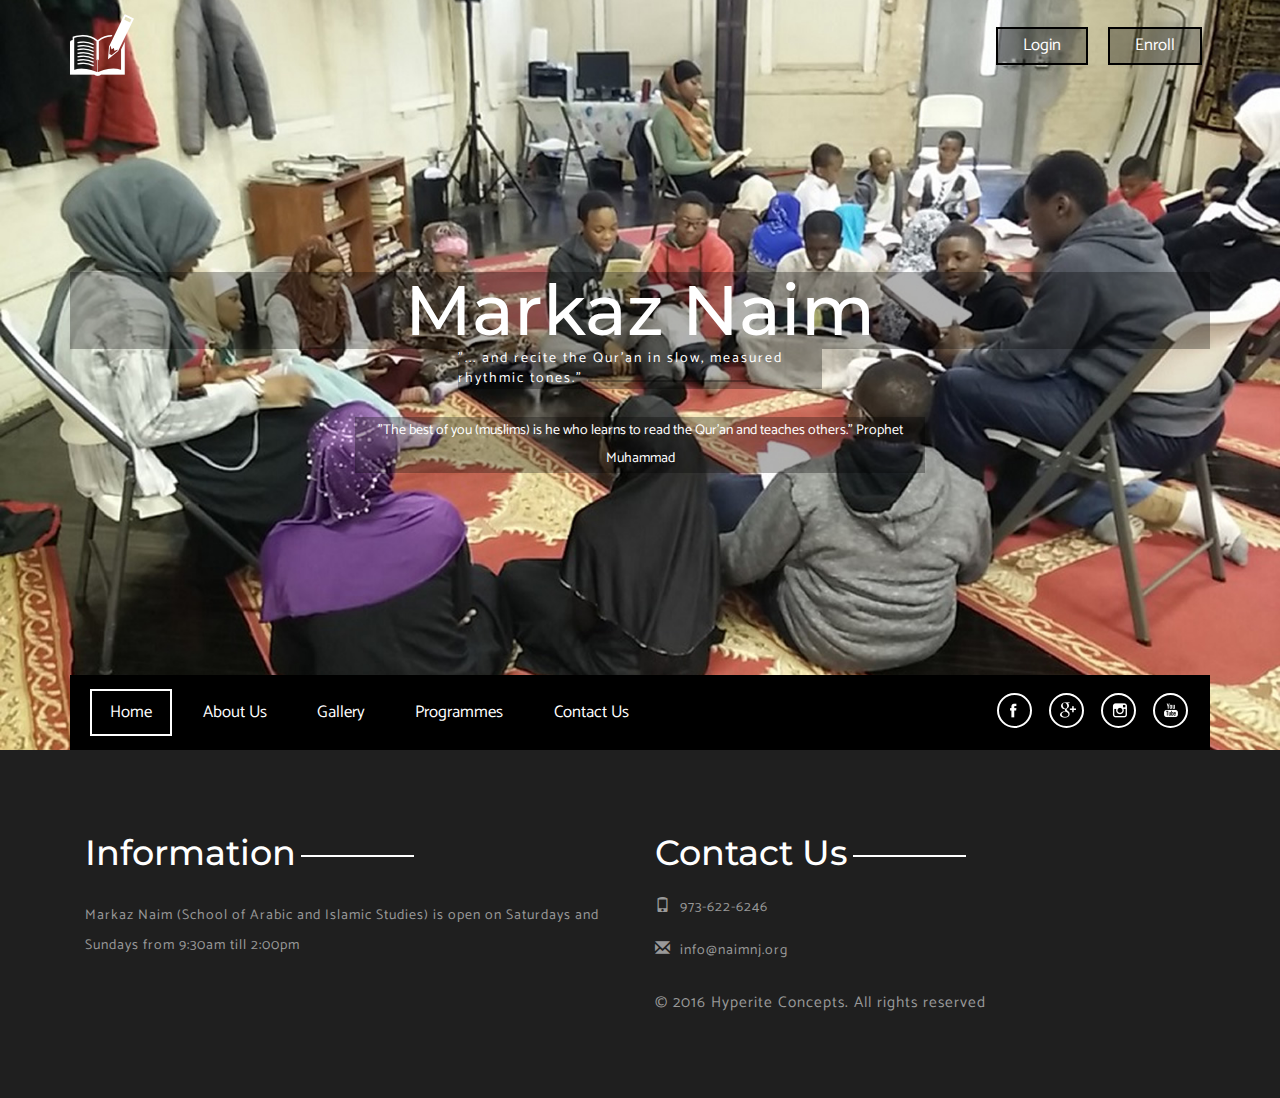
<file: index.html>
<!DOCTYPE html>
<html>
<head>
<title>Markaz Naim : Home</title>
<link href="css/bootstrap.css" rel="stylesheet" type="text/css" media="all" />
<!-- jQuery (necessary for Bootstrap's JavaScript plugins) -->
<script src="js/jquery.min.js"></script>
<!-- Custom Theme files -->
<!--theme-style-->
<link href="css/style.css" rel="stylesheet" type="text/css" media="all" />	
<!--//theme-style-->
<meta name="viewport" content="width=device-width, initial-scale=1">
<meta http-equiv="Content-Type" content="text/html; charset=utf-8" />
<script type="application/x-javascript"> addEventListener("load", function() { setTimeout(hideURLbar, 0); }, false); function hideURLbar(){ window.scrollTo(0,1); } </script>
<!---->
<script src="js/bootstrap.min.js"></script>
<link href='//fonts.googleapis.com/css?family=Catamaran:400,100,300,500,700,600,800,900' rel='stylesheet' type='text/css'>
<link href='//fonts.googleapis.com/css?family=Montserrat:400,700' rel='stylesheet' type='text/css'>
</head>
<body>
 <div class="header">
	<div class="container">
		<div class="head-top">
			<div class="logo">
				<a href="index.html"><img src="images/bo.png" alt="" title="Academic"></a>
			</div>
			<div class="login">
				<ul class="nav-login">
					<li><a href="#" data-toggle="modal" data-target="#myModal1">Login</a></li>
					<li><a href="#" data-toggle="modal" data-target="#myModal2">Enroll</a></li>
				</ul>
			</div>
			<div class="clearfix"></div>
		</div>
	</div>
		<!-- login -->
			<div class="modal fade" id="myModal1" tabindex="-1" role="dialog" aria-labelledby="myModalLabel">
				<div class="modal-dialog" role="document">
					<div class="modal-content modal-info">
						<div class="modal-header">
							<button type="button" class="close" data-dismiss="modal" aria-label="Close"><span aria-hidden="true">&times;</span></button>						
						</div>
						<div class="modal-body modal-spa">
							<div class="login-grids">
							
									<div class="login-right">
										<form action="#" method="post">
											<h3>Signin with your account </h3>
											<input type="text" value="Enter your mobile number or Email" name=" Email" onfocus="this.value = '';" onblur="if (this.value == '') {this.value = 'Enter your mobile number or Email';}" required="">	
											<input type="password" value="Password" name="Password" onfocus="this.value = '';" onblur="if (this.value == '') {this.value = 'Password';}" required="">	
											<h4><a href="#">Forgot password</a> / <a href="#">Create new password</a></h4>
											<div class="single-bottom">
												<input type="checkbox"  id="brand" value="">
												<label for="brand"><span></span>Remember Me.</label>
											</div>
											<input type="submit" value="SIGNIN" >
										</form>
									</div>
									
								<p>By logging in you agree to our <span>Terms and Conditions</span> and <span>Privacy Policy</span></p>
							</div>
						</div>
					</div>
				</div>
			</div>
			<!-- //login -->
			<!-- signup -->
			<div class="modal fade" id="myModal2" tabindex="-1" role="dialog" aria-labelledby="myModalLabel">
				<div class="modal-dialog" role="document">
					<div class="modal-content modal-info">
						<div class="modal-header">
							<button type="button" class="close" data-dismiss="modal" aria-label="Close"><span aria-hidden="true">&times;</span></button>						
						</div>
						<div class="modal-body modal-spa">
							<div class="login-grids">
							
									<div class="login-right">
										<form action="#" method="post">
											<h3>Create your account </h3>
											<input type="text" value="Name" name="Name" onfocus="this.value = '';" onblur="if (this.value == '') {this.value = 'Name';}" required="">
											<input type="text" value="Mobile number" name="Mobile number" onfocus="this.value = '';" onblur="if (this.value == '') {this.value = 'Mobile number';}" required="">
											<input type="text" value="Email id" name="Email id" onfocus="this.value = '';" onblur="if (this.value == '') {this.value = 'Email id';}" required="">	
											<input type="password" value="Password" name="Password" onfocus="this.value = '';" onblur="if (this.value == '') {this.value = 'Password';}" required="">	
											
											<input type="submit" value="CREATE ACCOUNT" >
										</form>
									</div>
								
								<p>By logging in you agree to our <span>Terms and Conditions</span> and <span>Privacy Policy</span></p>
							</div>
						</div>
					</div>
				</div>
			</div>
			<!-- //signup -->
		<div class="banner">
			<div class="container">
				<div class="banner-text">
					<h2>Markaz Naim</h2>
					<p>"... and recite the Qur'an in slow, measured rhythmic tones." </p>
				</div>
				<p class="banner-text1">"The best of you (muslims) is he who learns to read the Qur'an and teaches others." Prophet Muhammad</p>
			</div>
		</div>
		<div class="nav-top">
			<div class="container">
				<div class="nav1">
					<div class="navbar1">
					<!-- Brand and toggle get grouped for better mobile display -->
						<div class="navbar-header">
							<button type="button" class="navbar-toggle collapsed" data-toggle="collapse" data-target="#bs-example-navbar-collapse-1" >
								<span class="sr-only">Toggle navigation</span>
								<span class="icon-bar"></span>
								<span class="icon-bar"></span>
								<span class="icon-bar"></span>
							</button>
		 
						</div>
						<!-- Collect the nav links, forms, and other content for toggling -->
						<div class="collapse navbar-collapse" id="bs-example-navbar-collapse-1">
							<ul class="nav navbar-nav cl-effect-8">
								<li ><a class="active" href="index.html">Home </a></li>
								<li><a href="about.html">About Us</a></li>
								<li><a href="gallery.html">Gallery</a></li>
								<li><a href="programmes.html">Programmes</a></li>
								<li><a href="contact.html">Contact Us</a></li>	
							</ul>
						</div><!-- /.navbar-collapse -->
					</div>
					<!-- start search-->
					<ul class="social-ic">
						<li><a href="#"><i></i></a></li>
						<li><a href="#"><i class="ic"></i></a></li>
						<li><a href="#"><i class="ic1"></i></a></li>
						<li><a href="#"><i class="ic2"></i></a></li>
					</ul>
					<div class="clearfix"></div>
				</div> 
			</div> 
		</div> 
</div> 
<!--footer-->
<div class="footer">
	<div class="container">
		<div class="col-md-6 footer-left">
			<h3>Information</h3>
			<p class="para">Markaz Naim (School of Arabic and Islamic Studies) is open on Saturdays and Sundays from 9:30am till 2:00pm</p>
		</div>
		<div class="col-md-6 footer-right">
			<h3>Contact Us</h3>
			<ul class="con-icons">
				<li><span class="glyphicon glyphicon-phone" aria-hidden="true"></span>973-622-6246</li>
				<li><a href="mailto:info@example.com"><span class="glyphicon glyphicon-envelope" aria-hidden="true"></span>info@naimnj.org</a></li>
			</ul>
			<p class="copy-right">&copy 2016 Hyperite Concepts. All rights reserved</a></p>
		</div>
		<div class="clearfix"></div>
	</div>
</div>
<!--//footer-->
</body>
</html>
</file>
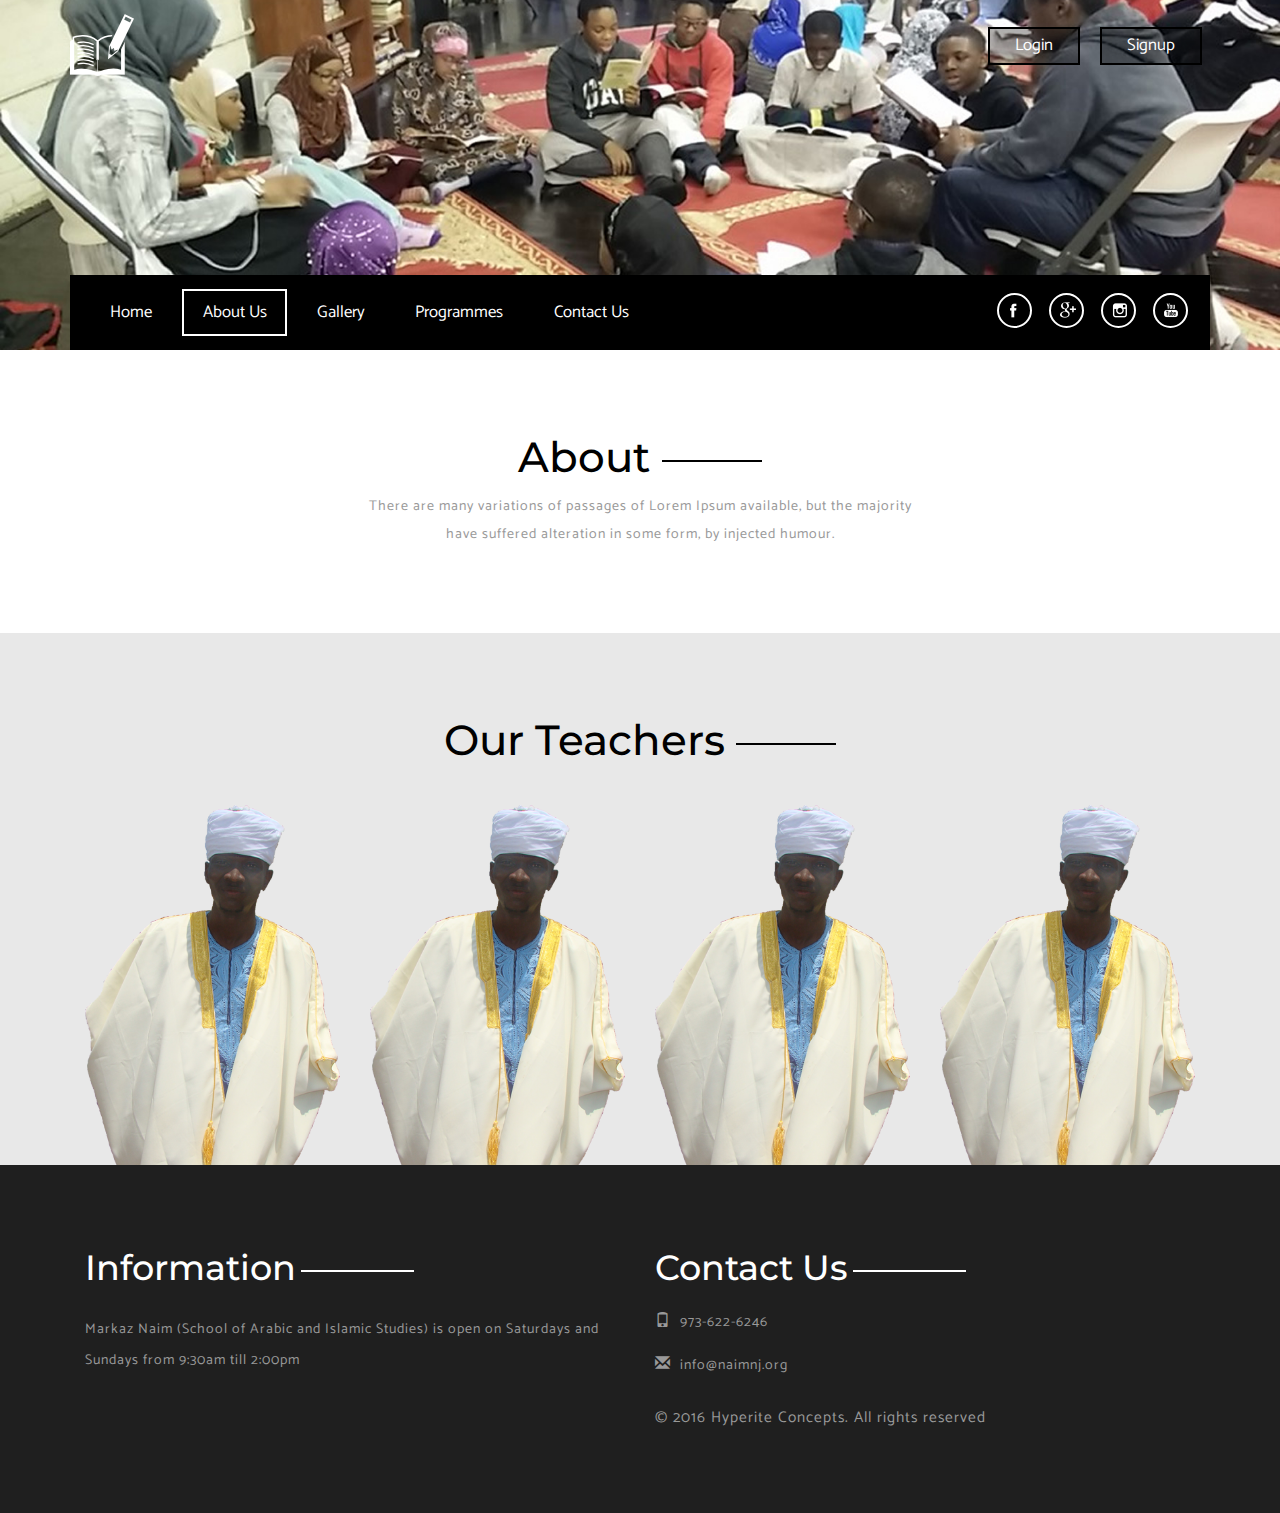
<file: about.html>
<!--A Design by W3layouts 
Author: W3layout
Author URL: http://w3layouts.com
License: Creative Commons Attribution 3.0 Unported
License URL: http://creativecommons.org/licenses/by/3.0/
-->
<!DOCTYPE html>
<html>
<head>
<title>Markaz Naim : About Us</title>
<link href="css/bootstrap.css" rel="stylesheet" type="text/css" media="all" />
<!-- jQuery (necessary for Bootstrap's JavaScript plugins) -->
<script src="js/jquery.min.js"></script>
<!-- Custom Theme files -->
<!--theme-style-->
<link href="css/style.css" rel="stylesheet" type="text/css" media="all" />	
<!--//theme-style-->
<meta name="viewport" content="width=device-width, initial-scale=1">
<meta http-equiv="Content-Type" content="text/html; charset=utf-8" />
<meta name="keywords" content="Academic Responsive web template, Bootstrap Web Templates, Flat Web Templates, Android Compatible web template, 
Smartphone Compatible web template, free webdesigns for Nokia, Samsung, LG, SonyEricsson, Motorola web design" />
<script type="application/x-javascript"> addEventListener("load", function() { setTimeout(hideURLbar, 0); }, false); function hideURLbar(){ window.scrollTo(0,1); } </script>
<!---->
<script src="js/bootstrap.min.js"></script>
<link href='//fonts.googleapis.com/css?family=Catamaran:400,100,300,500,700,600,800,900' rel='stylesheet' type='text/css'>
<link href='//fonts.googleapis.com/css?family=Montserrat:400,700' rel='stylesheet' type='text/css'>
</head>
<body>
 <div class="header head1">
	<div class="container">
		<div class="head-top">
			<div class="logo">
				<a href="index.html"><img src="images/bo.png" alt="" title="Academic"></a>
			</div>
			<div class="login">
				<ul class="nav-login">
					<li><a href="#" data-toggle="modal" data-target="#myModal1">Login</a></li>
					<li><a href="#" data-toggle="modal" data-target="#myModal2">Signup</a></li>
				</ul>
			</div>
			<div class="clearfix"></div>
		</div>
	</div>
		<!-- login -->
			<div class="modal fade" id="myModal1" tabindex="-1" role="dialog" aria-labelledby="myModalLabel">
				<div class="modal-dialog" role="document">
					<div class="modal-content modal-info">
						<div class="modal-header">
							<button type="button" class="close" data-dismiss="modal" aria-label="Close"><span aria-hidden="true">&times;</span></button>						
						</div>
						<div class="modal-body modal-spa">
							<div class="login-grids">
							
									<div class="login-right">
										<form action="#" method="post">
											<h3>Signin with your account </h3>
											<input type="text" value="Enter your mobile number or Email" name=" Email" onfocus="this.value = '';" onblur="if (this.value == '') {this.value = 'Enter your mobile number or Email';}" required="">	
											<input type="password" value="Password" name="Password" onfocus="this.value = '';" onblur="if (this.value == '') {this.value = 'Password';}" required="">	
											<h4><a href="#">Forgot password</a> / <a href="#">Create new password</a></h4>
											<div class="single-bottom">
												<input type="checkbox"  id="brand" value="">
												<label for="brand"><span></span>Remember Me.</label>
											</div>
											<input type="submit" value="SIGNIN" >
										</form>
									</div>
									
								<p>By logging in you agree to our <span>Terms and Conditions</span> and <span>Privacy Policy</span></p>
							</div>
						</div>
					</div>
				</div>
			</div>
			<!-- //login -->
			<!-- signup -->
			<div class="modal fade" id="myModal2" tabindex="-1" role="dialog" aria-labelledby="myModalLabel">
				<div class="modal-dialog" role="document">
					<div class="modal-content modal-info">
						<div class="modal-header">
							<button type="button" class="close" data-dismiss="modal" aria-label="Close"><span aria-hidden="true">&times;</span></button>						
						</div>
						<div class="modal-body modal-spa">
							<div class="login-grids">
							
									<div class="login-right">
										<form action="#" method="post">
											<h3>Create your account </h3>
											<input type="text" value="Name" name="Name" onfocus="this.value = '';" onblur="if (this.value == '') {this.value = 'Name';}" required="">
											<input type="text" value="Mobile number" name="Mobile number" onfocus="this.value = '';" onblur="if (this.value == '') {this.value = 'Mobile number';}" required="">
											<input type="text" value="Email id" name="Email id" onfocus="this.value = '';" onblur="if (this.value == '') {this.value = 'Email id';}" required="">	
											<input type="password" value="Password" name="Password" onfocus="this.value = '';" onblur="if (this.value == '') {this.value = 'Password';}" required="">	
											
											<input type="submit" value="CREATE ACCOUNT" >
										</form>
									</div>
								
								<p>By logging in you agree to our <span>Terms and Conditions</span> and <span>Privacy Policy</span></p>
							</div>
						</div>
					</div>
				</div>
			</div>
			<!-- //signup -->
	
			<div class="nav-top">
			<div class="container">
				<div class="nav1">
					<div class="navbar1">
					<!-- Brand and toggle get grouped for better mobile display -->
						<div class="navbar-header">
							<button type="button" class="navbar-toggle collapsed" data-toggle="collapse" data-target="#bs-example-navbar-collapse-1" >
								<span class="sr-only">Toggle navigation</span>
								<span class="icon-bar"></span>
								<span class="icon-bar"></span>
								<span class="icon-bar"></span>
							</button>
		 
						</div>
						<!-- Collect the nav links, forms, and other content for toggling -->
						<div class="collapse navbar-collapse" id="bs-example-navbar-collapse-1">
							<ul class="nav navbar-nav cl-effect-8">
								<li ><a  href="index.html">Home </a></li>
								<li><a class="active" href="about.html">About Us</a></li>
								<li><a href="gallery.html">Gallery</a></li>
								<li><a href="programmes.html">Programmes</a></li>
								<li><a href="contact.html">Contact Us</a></li>	
							</ul>
						</div><!-- /.navbar-collapse -->
					</div>
					<!-- start search-->
					<ul class="social-ic">
						<li><a href="#"><i></i></a></li>
						<li><a href="#"><i class="ic"></i></a></li>
						<li><a href="#"><i class="ic1"></i></a></li>
						<li><a href="#"><i class="ic2"></i></a></li>
					</ul>
					<div class="clearfix"></div>
				</div> 
			</div> 
		</div> 
</div> 
<!-- about -->
<div class="about">
				<div class="container">
				<div class="about-head">
					<h2>About</h2>
					<p> There are many variations of passages of Lorem Ipsum available, but the majority have suffered alteration in some form, by injected humour.</p>
				</div>
				<div class="clearfix"></div>
				</div>
</div>
<!---->
<div class="team">
	<div class="container">
		<h3 >Our Teachers</h3>
		<div class="col-md-3 bottom-grid ">
			<div class="btm-right">
				<img src="images/tt.png" alt=" ">
					<div class="captn">
						<div class="captn1">
							<h4>Ustadh Abdulazeez</h4>
							
						</div>
						<div class="captn2">
							<a href="#" class="icon_1"></a>
							<a href="#" class="icon_2"></a>
							<a href="#" class="icon_3"></a>
							
						</div>
					</div>
			</div>
		</div>
		<div class="col-md-3 bottom-grid ">
			<div class="btm-right">
				<img src="images/tt.png" alt=" ">
					<div class="captn">
						<div class="captn1">
							<h4>Ustadh Abdulazeez</h4>
							
						</div>
						<div class="captn2">
							<a href="#" class="icon_1"></a>
							<a href="#" class="icon_2"></a>
							<a href="#" class="icon_3"></a>
								
						</div>
					</div>
			</div>
		</div>
		<div class="col-md-3 bottom-grid ">
			<div class="btm-right">
				<img src="images/tt.png" alt=" ">
					<div class="captn">
						<div class="captn1">
							<h4>Ustadh Abdulazeez</h4>
							
						</div>
						<div class="captn2">
							<a href="#" class="icon_1"></a>
							<a href="#" class="icon_2"></a>
							<a href="#" class="icon_3"></a>
								
						</div>
					</div>
			</div>
		</div>
		<div class="col-md-3 bottom-grid ">
			<div class="btm-right">
				<img src="images/tt.png" alt=" ">
					<div class="captn">
						<div class="captn1">
							<h4>Ustadh Abdulazeez</h4>
							
						</div>
						<div class="captn2">
							<a href="#" class="icon_1"></a>
							<a href="#" class="icon_2"></a>
							<a href="#" class="icon_3"></a>
								
						</div>
					</div>
			</div>
		</div>
		<div class="clearfix"></div>
	</div>
</div>	
<!--footer-->
<div class="footer">
	<div class="container">
		<div class="col-md-6 footer-left">
			<h3>Information</h3>
			<p class="para">Markaz Naim (School of Arabic and Islamic Studies) is open on Saturdays and Sundays from 9:30am till 2:00pm</p>
		</div>
		<div class="col-md-6 footer-right">
			<h3>Contact Us</h3>
			<ul class="con-icons">
				<li><span class="glyphicon glyphicon-phone" aria-hidden="true"></span>973-622-6246</li>
				<li><a href="mailto:info@example.com"><span class="glyphicon glyphicon-envelope" aria-hidden="true"></span>info@naimnj.org</a></li>
			</ul>
			<p class="copy-right">&copy 2016 Hyperite Concepts. All rights reserved</a></p>
		</div>
		<div class="clearfix"></div>
	</div>
</div>
<!--//footer-->
</body>
</html>
</file>
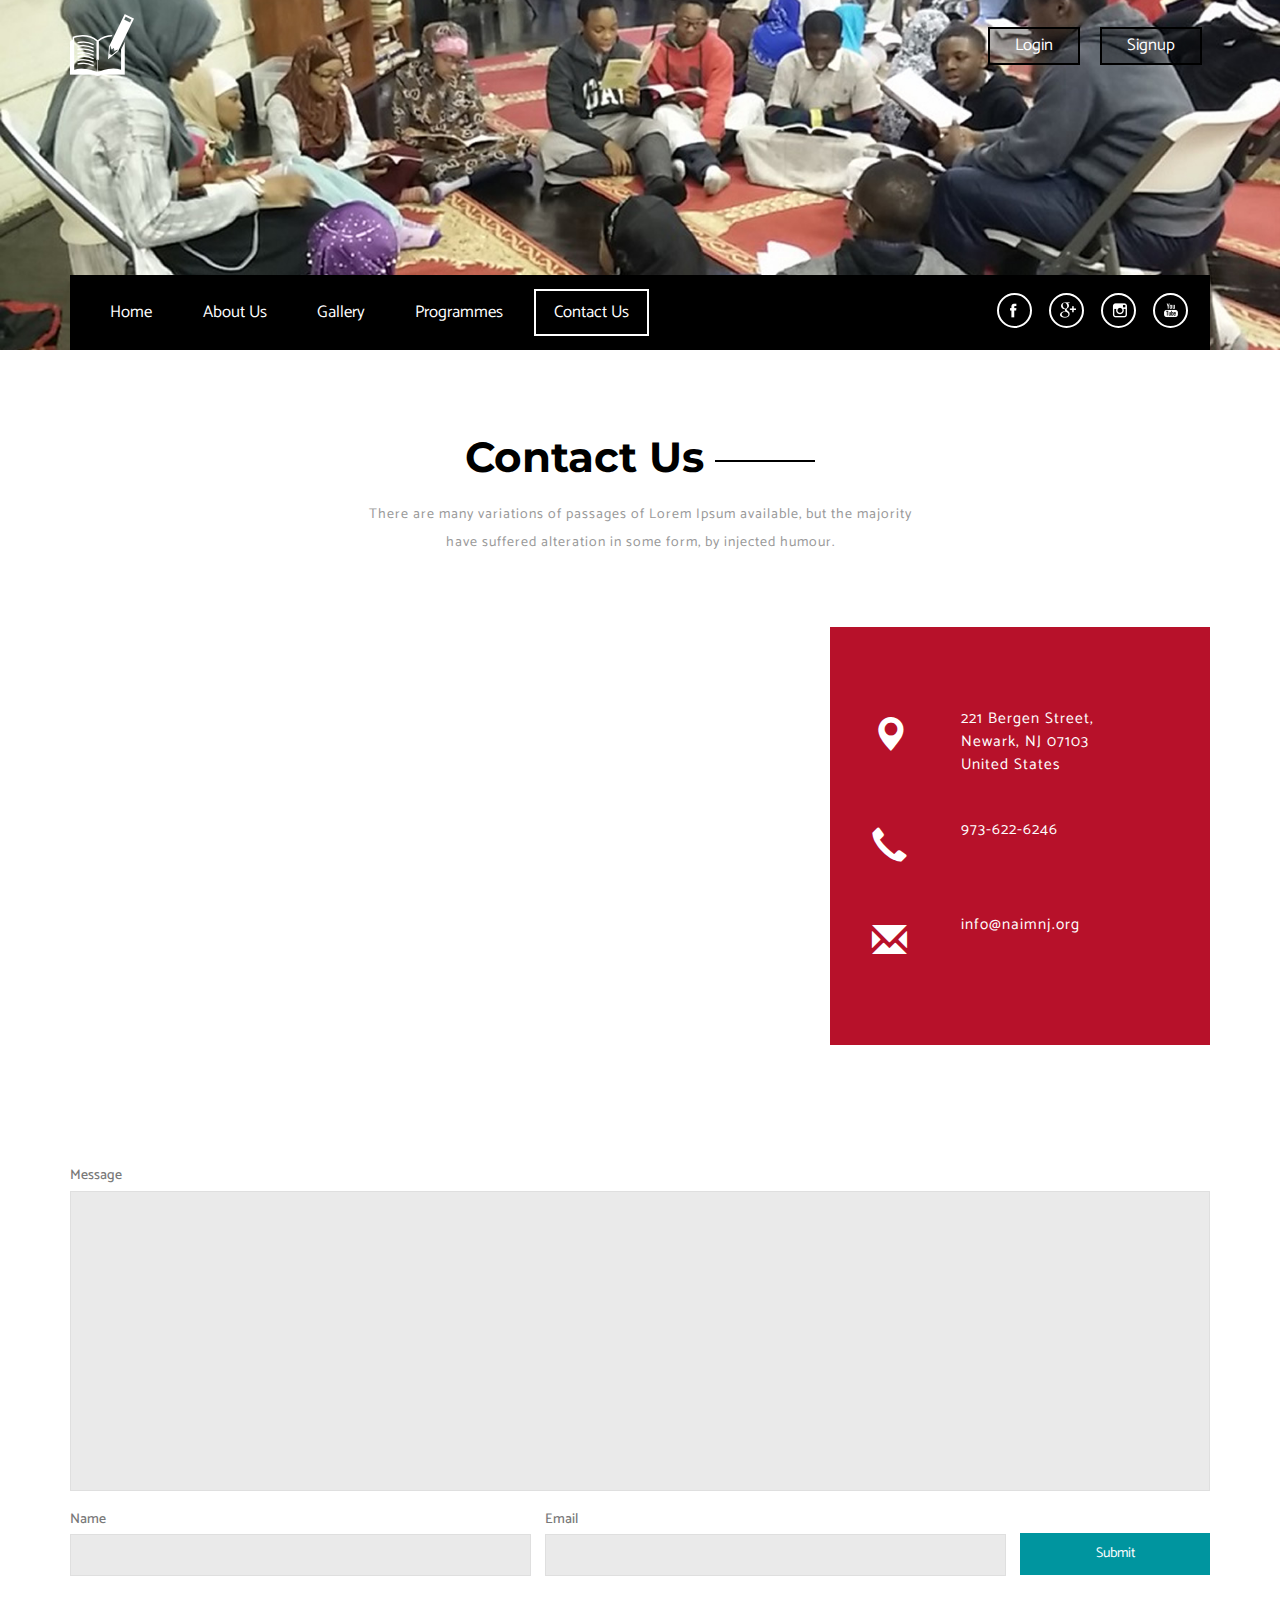
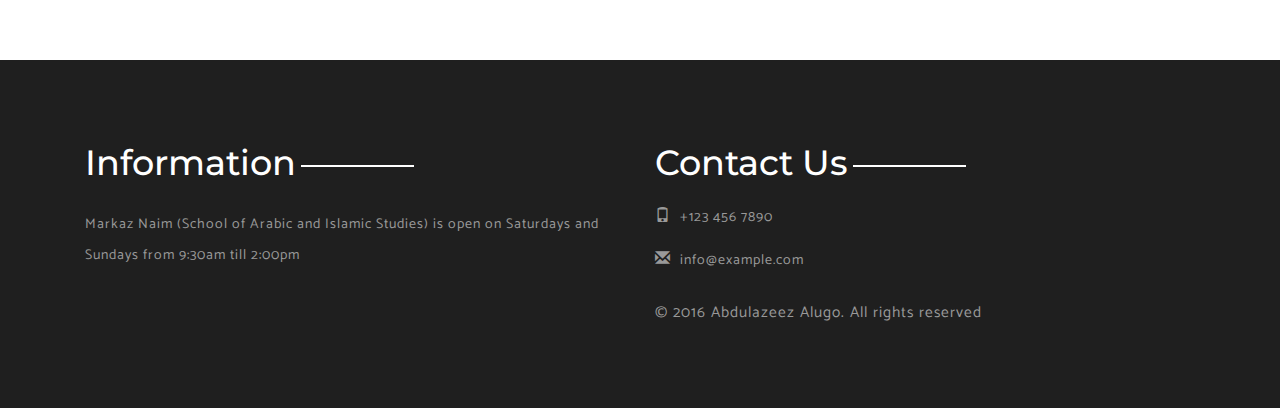
<file: contact.html>
<!DOCTYPE html>
<html>
<head>
<title>Markaz Naim | Contact Us</title>
<link href="css/bootstrap.css" rel="stylesheet" type="text/css" media="all" />
<!-- jQuery (necessary for Bootstrap's JavaScript plugins) -->
<script src="js/jquery.min.js"></script>
<!-- Custom Theme files -->
<!--theme-style-->
<link href="css/style.css" rel="stylesheet" type="text/css" media="all" />	
<!--//theme-style-->
<meta name="viewport" content="width=device-width, initial-scale=1">
<meta http-equiv="Content-Type" content="text/html; charset=utf-8" />
<script src="js/bootstrap.min.js"></script>
<link href='//fonts.googleapis.com/css?family=Catamaran:400,100,300,500,700,600,800,900' rel='stylesheet' type='text/css'>
<link href='//fonts.googleapis.com/css?family=Montserrat:400,700' rel='stylesheet' type='text/css'>
</head>
<body>
 <div class="header head1">
	<div class="container">
		<div class="head-top">
			<div class="logo">
				<a href="index.html"><img src="images/bo.png" alt="" title="Academic"></a>
			</div>
			<div class="login">
				<ul class="nav-login">
					<li><a href="#" data-toggle="modal" data-target="#myModal1">Login</a></li>
					<li><a href="#" data-toggle="modal" data-target="#myModal2">Signup</a></li>
				</ul>
			</div>
			<div class="clearfix"></div>
		</div>
	</div>
		<!-- login -->
			<div class="modal fade" id="myModal1" tabindex="-1" role="dialog" aria-labelledby="myModalLabel">
				<div class="modal-dialog" role="document">
					<div class="modal-content modal-info">
						<div class="modal-header">
							<button type="button" class="close" data-dismiss="modal" aria-label="Close"><span aria-hidden="true">&times;</span></button>						
						</div>
						<div class="modal-body modal-spa">
							<div class="login-grids">
							
									<div class="login-right">
										<form action="#" method="post">
											<h3>Signin with your account </h3>
											<input type="text" value="Enter your mobile number or Email" name=" Email" onfocus="this.value = '';" onblur="if (this.value == '') {this.value = 'Enter your mobile number or Email';}" required="">	
											<input type="password" value="Password" name="Password" onfocus="this.value = '';" onblur="if (this.value == '') {this.value = 'Password';}" required="">	
											<h4><a href="#">Forgot password</a> / <a href="#">Create new password</a></h4>
											<div class="single-bottom">
												<input type="checkbox"  id="brand" value="">
												<label for="brand"><span></span>Remember Me.</label>
											</div>
											<input type="submit" value="SIGNIN" >
										</form>
									</div>
									
								<p>By logging in you agree to our <span>Terms and Conditions</span> and <span>Privacy Policy</span></p>
							</div>
						</div>
					</div>
				</div>
			</div>
			<!-- //login -->
			<!-- signup -->
			<div class="modal fade" id="myModal2" tabindex="-1" role="dialog" aria-labelledby="myModalLabel">
				<div class="modal-dialog" role="document">
					<div class="modal-content modal-info">
						<div class="modal-header">
							<button type="button" class="close" data-dismiss="modal" aria-label="Close"><span aria-hidden="true">&times;</span></button>						
						</div>
						<div class="modal-body modal-spa">
							<div class="login-grids">
							
									<div class="login-right">
										<form action="#" method="post">
											<h3>Create your account </h3>
											<input type="text" value="Name" name="Name" onfocus="this.value = '';" onblur="if (this.value == '') {this.value = 'Name';}" required="">
											<input type="text" value="Mobile number" name="Mobile number" onfocus="this.value = '';" onblur="if (this.value == '') {this.value = 'Mobile number';}" required="">
											<input type="text" value="Email id" name="Email id" onfocus="this.value = '';" onblur="if (this.value == '') {this.value = 'Email id';}" required="">	
											<input type="password" value="Password" name="Password" onfocus="this.value = '';" onblur="if (this.value == '') {this.value = 'Password';}" required="">	
											
											<input type="submit" value="CREATE ACCOUNT" >
										</form>
									</div>
								
								<p>By logging in you agree to our <span>Terms and Conditions</span> and <span>Privacy Policy</span></p>
							</div>
						</div>
					</div>
				</div>
			</div>
			<!-- //signup -->
	
		<div class="nav-top">
			<div class="container">
				<div class="nav1">
					<div class="navbar1">
					<!-- Brand and toggle get grouped for better mobile display -->
						<div class="navbar-header">
							<button type="button" class="navbar-toggle collapsed" data-toggle="collapse" data-target="#bs-example-navbar-collapse-1" >
								<span class="sr-only">Toggle navigation</span>
								<span class="icon-bar"></span>
								<span class="icon-bar"></span>
								<span class="icon-bar"></span>
							</button>
		 
						</div>
						<!-- Collect the nav links, forms, and other content for toggling -->
						<div class="collapse navbar-collapse" id="bs-example-navbar-collapse-1">
							<ul class="nav navbar-nav cl-effect-8">
								<li ><a  href="index.html">Home </a></li>
								<li><a href="about.html">About Us</a></li>
								<li><a href="gallery.html">Gallery</a></li>
								<li><a href="programmes.html">Programmes</a></li>
								<li><a class="active" href="contact.html">Contact Us</a></li>	
							</ul>
						</div><!-- /.navbar-collapse -->
					</div>
					<!-- start search-->
					<ul class="social-ic">
						<li><a href="#"><i></i></a></li>
						<li><a href="#"><i class="ic"></i></a></li>
						<li><a href="#"><i class="ic1"></i></a></li>
						<li><a href="#"><i class="ic2"></i></a></li>
					</ul>
					<div class="clearfix"></div>
				</div> 
			</div> 
		</div> 
</div> 
<!-- about -->
<!-- contact -->
	<div class="contact">
		<div class="container">
			<div class="contact-head">
				<h2 >Contact Us</h2>
				<p> There are many variations of passages of Lorem Ipsum available, but the majority have suffered alteration in some form, by injected humour.</p>			
			</div>
			<div class="contact-grids">
				<div class="col-md-8 map">
					<iframe src="https://www.google.com/maps/embed?pb=!1m18!1m12!1m3!1d3023.099712821656!2d-74.19595148503744!3d40.737831379329066!2m3!1f0!2f0!3f0!3m2!1i1024!2i768!4f13.1!3m3!1m2!1s0x89c2536782af6655%3A0xff6437605e217402!2s221+Bergen+St%2C+Newark%2C+NJ+07103!5e0!3m2!1sen!2sus!4v1475983246100" width="600" height="450" frameborder="0" style="border:0" allowfullscreen></iframe>
				</div>
				<div class="col-md-4 con-grid">
					<div class="contact-grid1">
						<i class="glyphicon glyphicon-map-marker" aria-hidden="true"></i>
						<div class="con-ic">
							<p>221 Bergen Street, <span>Newark, NJ 07103</span><span>United States</span></p>
						</div>
							<div class="clearfix"> </div>
					</div>
					<div class="contact-grid contact-grid1">
						<i class="glyphicon glyphicon-earphone" aria-hidden="true"></i>
						<div class="con-ic">
							<p>973-622-6246</p>
						</div>
						<div class="clearfix"> </div>
					</div>
					<div class="contact-grid1">
						<i class="glyphicon glyphicon-envelope" aria-hidden="true"></i>
						<div class="con-ic">
							<p><a href="mailto:info@example.com">info@naimnj.org</a></p>
						</div>
						<div class="clearfix"> </div>
					</div>
				</div>
				<div class="clearfix"> </div>
			</div>			
			<form action="#" method="post">
				<div class="contact-grids1">
					<div class="contact-me ">
						<h4>Message</h4>
						<textarea  name="Message"  placeholder="" required=""> </textarea>
					</div>
					<div class="col-md-5 contact-form1">
						<h4>Name</h4>
						<input type="text" name="Name" placeholder="" required="">
					</div>
					<div class="col-md-5 contact-form1">
						<h4>Email</h4>
						<input type="email" name="Email" placeholder="" required="">
					</div>
					<div class="col-md-2 contact-form">
						<input type="submit" value="Submit" >
					</div>
					<div class="clearfix"> </div>
				
				</div>
				</form>
		</div>
	</div>	
<!-- //contact -->
<!--footer-->
<div class="footer">
	<div class="container">
		<div class="col-md-6 footer-left">
			<h3>Information</h3>
			<p class="para">Markaz Naim (School of Arabic and Islamic Studies) is open on Saturdays and Sundays from 9:30am till 2:00pm</p>
		</div>
		<div class="col-md-6 footer-right">
			<h3>Contact Us</h3>
			<ul class="con-icons">
				<li><span class="glyphicon glyphicon-phone" aria-hidden="true"></span>+123 456 7890</li>
				<li><a href="mailto:info@example.com"><span class="glyphicon glyphicon-envelope" aria-hidden="true"></span>info@example.com</a></li>
			</ul>
			<p class="copy-right">© 2016 Abdulazeez Alugo. All rights reserved</p>
		</div>
		<div class="clearfix"></div>
	</div>
</div>
<!--//footer-->
</body>
</html>
</file>
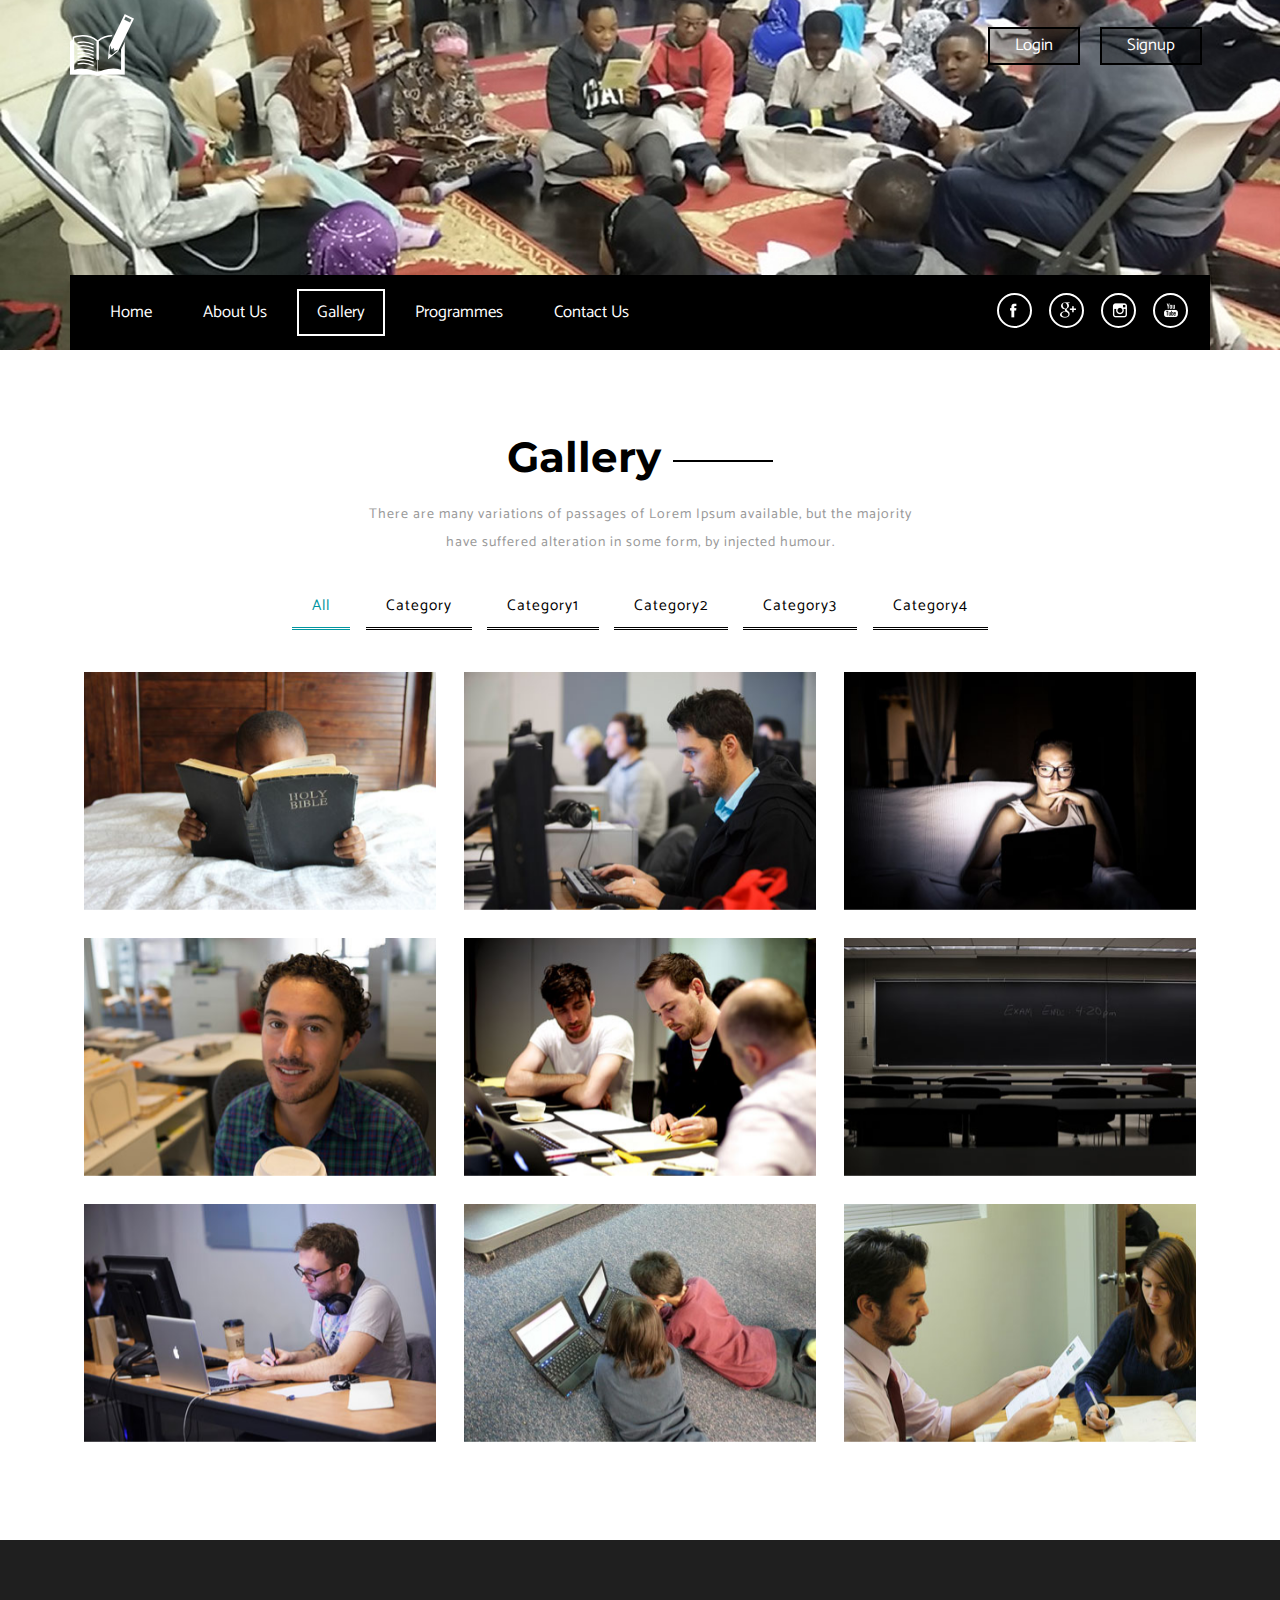
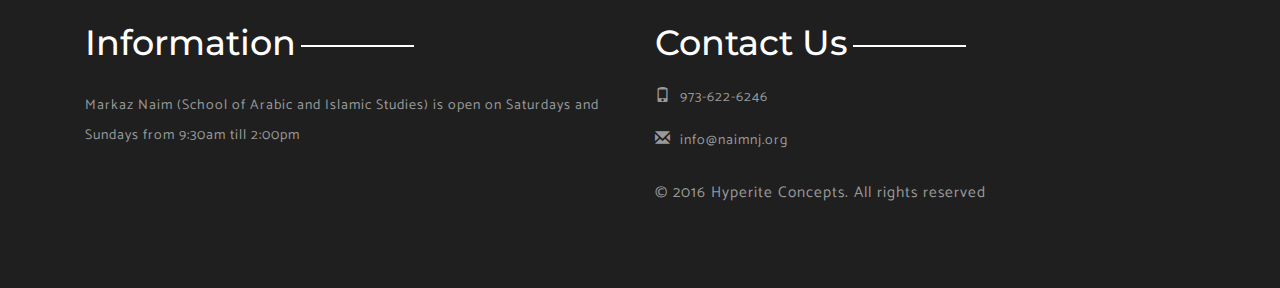
<file: gallery.html>
<!--A Design by W3layouts 
Author: W3layout
Author URL: http://w3layouts.com
License: Creative Commons Attribution 3.0 Unported
License URL: http://creativecommons.org/licenses/by/3.0/
-->
<!DOCTYPE html>
<html>
<head>
<title>Academic A Education Category Flat Bootstrap Responsive Website Template | Gallery :: w3layouts</title>
<link href="css/bootstrap.css" rel="stylesheet" type="text/css" media="all" />
<!-- jQuery (necessary for Bootstrap's JavaScript plugins) -->
<script src="js/jquery.min.js"></script>
<!-- Custom Theme files -->
<!--theme-style-->
<link href="css/style.css" rel="stylesheet" type="text/css" media="all" />	
<!--//theme-style-->
<meta name="viewport" content="width=device-width, initial-scale=1">
<meta http-equiv="Content-Type" content="text/html; charset=utf-8" />
<meta name="keywords" content="Academic Responsive web template, Bootstrap Web Templates, Flat Web Templates, Android Compatible web template, 
Smartphone Compatible web template, free webdesigns for Nokia, Samsung, LG, SonyEricsson, Motorola web design" />
<script type="application/x-javascript"> addEventListener("load", function() { setTimeout(hideURLbar, 0); }, false); function hideURLbar(){ window.scrollTo(0,1); } </script>
<!---->
<script src="js/bootstrap.min.js"></script>
<link href='//fonts.googleapis.com/css?family=Catamaran:400,100,300,500,700,600,800,900' rel='stylesheet' type='text/css'>
<link href='//fonts.googleapis.com/css?family=Montserrat:400,700' rel='stylesheet' type='text/css'>
<!----->
<link href="css/index.css" rel="stylesheet" type="text/css" media="all" />	
</head>
<body>
 <div class="header head1">
	<div class="container">
		<div class="head-top">
			<div class="logo">
				<a href="index.html"><img src="images/bo.png" alt="" title="Academic"></a>
			</div>
			<div class="login">
				<ul class="nav-login">
					<li><a href="#" data-toggle="modal" data-target="#myModal1">Login</a></li>
					<li><a href="#" data-toggle="modal" data-target="#myModal2">Signup</a></li>
				</ul>
			</div>
			<div class="clearfix"></div>
		</div>
	</div>
		<!-- login -->
			<div class="modal fade" id="myModal1" tabindex="-1" role="dialog" aria-labelledby="myModalLabel">
				<div class="modal-dialog" role="document">
					<div class="modal-content modal-info">
						<div class="modal-header">
							<button type="button" class="close" data-dismiss="modal" aria-label="Close"><span aria-hidden="true">&times;</span></button>						
						</div>
						<div class="modal-body modal-spa">
							<div class="login-grids">
							
									<div class="login-right">
										<form action="#" method="post">
											<h3>Signin with your account </h3>
											<input type="text" value="Enter your mobile number or Email" name=" Email" onfocus="this.value = '';" onblur="if (this.value == '') {this.value = 'Enter your mobile number or Email';}" required="">	
											<input type="password" value="Password" name="Password" onfocus="this.value = '';" onblur="if (this.value == '') {this.value = 'Password';}" required="">	
											<h4><a href="#">Forgot password</a> / <a href="#">Create new password</a></h4>
											<div class="single-bottom">
												<input type="checkbox"  id="brand" value="">
												<label for="brand"><span></span>Remember Me.</label>
											</div>
											<input type="submit" value="SIGNIN" >
										</form>
									</div>
									
								<p>By logging in you agree to our <span>Terms and Conditions</span> and <span>Privacy Policy</span></p>
							</div>
						</div>
					</div>
				</div>
			</div>
			<!-- //login -->
			<!-- signup -->
			<div class="modal fade" id="myModal2" tabindex="-1" role="dialog" aria-labelledby="myModalLabel">
				<div class="modal-dialog" role="document">
					<div class="modal-content modal-info">
						<div class="modal-header">
							<button type="button" class="close" data-dismiss="modal" aria-label="Close"><span aria-hidden="true">&times;</span></button>						
						</div>
						<div class="modal-body modal-spa">
							<div class="login-grids">
							
									<div class="login-right">
										<form action="#" method="post">
											<h3>Create your account </h3>
											<input type="text" value="Name" name="Name" onfocus="this.value = '';" onblur="if (this.value == '') {this.value = 'Name';}" required="">
											<input type="text" value="Mobile number" name="Mobile number" onfocus="this.value = '';" onblur="if (this.value == '') {this.value = 'Mobile number';}" required="">
											<input type="text" value="Email id" name="Email id" onfocus="this.value = '';" onblur="if (this.value == '') {this.value = 'Email id';}" required="">	
											<input type="password" value="Password" name="Password" onfocus="this.value = '';" onblur="if (this.value == '') {this.value = 'Password';}" required="">	
											
											<input type="submit" value="CREATE ACCOUNT" >
										</form>
									</div>
								
								<p>By logging in you agree to our <span>Terms and Conditions</span> and <span>Privacy Policy</span></p>
							</div>
						</div>
					</div>
				</div>
			</div>
			<!-- //signup -->
	
			<div class="nav-top">
			<div class="container">
				<div class="nav1">
					<div class="navbar1">
					<!-- Brand and toggle get grouped for better mobile display -->
						<div class="navbar-header">
							<button type="button" class="navbar-toggle collapsed" data-toggle="collapse" data-target="#bs-example-navbar-collapse-1" >
								<span class="sr-only">Toggle navigation</span>
								<span class="icon-bar"></span>
								<span class="icon-bar"></span>
								<span class="icon-bar"></span>
							</button>
		 
						</div>
						<!-- Collect the nav links, forms, and other content for toggling -->
						<div class="collapse navbar-collapse" id="bs-example-navbar-collapse-1">
							<ul class="nav navbar-nav cl-effect-8">
								<li ><a  href="index.html">Home </a></li>
								<li><a href="about.html">About Us</a></li>
								<li><a class="active" href="gallery.html">Gallery</a></li>
								<li><a href="programmes.html">Programmes</a></li>
								<li><a href="contact.html">Contact Us</a></li>	
							</ul>
						</div><!-- /.navbar-collapse -->
					</div>
					<!-- start search-->
					<ul class="social-ic">
						<li><a href="#"><i></i></a></li>
						<li><a href="#"><i class="ic"></i></a></li>
						<li><a href="#"><i class="ic1"></i></a></li>
						<li><a href="#"><i class="ic2"></i></a></li>
					</ul>
					<div class="clearfix"></div>
				</div> 
			</div> 
		</div> 
</div> 
	<!--gallery-->
<div class="gallery">
	<div class="container">
		<div class="gallery-top">
			<h2>Gallery</h2>
			<p> There are many variations of passages of Lorem Ipsum available, but the majority have suffered alteration in some form, by injected humour.</p>
		</div>
            <ul class="simplefilter">
                <li class="active" data-filter="all">All</li>
                <li data-filter="1">Category</li>
                <li data-filter="2">Category1</li>
                <li data-filter="3">Category2</li>
                <li data-filter="4">Category3</li>
                <li data-filter="5">Category4</li>
            </ul>
     
            <div class="filtr-container">
                <div class=" col-md-4 filtr-item" data-category="1, 5" data-sort="Busy streets">
                  <a href="images/pc.jpg" class="b-link-stripe b-animate-go  swipebox">
					<div class="ed-gal-effect slow-zoom horizontal">
						<div class="img-box"><img src="images/pc.jpg" alt=" " /></div>
							<div class="ed-text-box">
								<div class="ed-gal-text">
									<h4>Education</h4>
									<p>Sit accusamus, vel blanditiis iure minima ipsa molestias minus laborum velit, nulla.</p>
								</div>
							</div>
					</div>
				</a>

                </div>
                <div class="col-md-4 filtr-item" data-category="2, 5" data-sort="Luminous night">
                    <a href="images/pc1.jpg" class="b-link-stripe b-animate-go  swipebox">
					<div class="ed-gal-effect slow-zoom horizontal">
						<div class="img-box"><img src="images/pc1.jpg" alt=" " /></div>
							<div class="ed-text-box">
								<div class="ed-gal-text">
									<h4>Education</h4>
									<p>Sit accusamus, vel blanditiis iure minima ipsa molestias minus laborum velit, nulla.</p>
								</div>
							</div>
					</div>
				</a>

                </div>
                <div class="col-md-4 filtr-item" data-category="1, 4" data-sort="City wonders">
                    <a href="images/pc2.jpg" class="b-link-stripe b-animate-go  swipebox">
					<div class="ed-gal-effect slow-zoom horizontal">
						<div class="img-box"><img src="images/pc2.jpg" alt=" " /></div>
							<div class="ed-text-box">
								<div class="ed-gal-text">
									<h4>Education</h4>
									<p>Sit accusamus, vel blanditiis iure minima ipsa molestias minus laborum velit, nulla.</p>
								</div>
							</div>
					</div>
				</a>

                </div>
                <div class=" col-md-4 filtr-item" data-category="3" data-sort="In production">
                   <a href="images/pc3.jpg" class="b-link-stripe b-animate-go  swipebox">
					<div class="ed-gal-effect slow-zoom horizontal">
						<div class="img-box"><img src="images/pc3.jpg" alt=" " /></div>
							<div class="ed-text-box">
								<div class="ed-gal-text">
									<h4>Education</h4>
									<p>Sit accusamus, vel blanditiis iure minima ipsa molestias minus laborum velit, nulla.</p>
								</div>
							</div>
					</div>
				</a>

                </div>
                <div class="col-md-4 filtr-item" data-category="3, 4" data-sort="Industrial site">
                    <a href="images/pc4.jpg" class="b-link-stripe b-animate-go  swipebox">
					<div class="ed-gal-effect slow-zoom horizontal">
						<div class="img-box"><img src="images/pc4.jpg" alt=" " /></div>
							<div class="ed-text-box">
								<div class="ed-gal-text">
									<h4>Education</h4>
									<p>Sit accusamus, vel blanditiis iure minima ipsa molestias minus laborum velit, nulla.</p>
								</div>
							</div>
					</div>
				</a>

                </div>
                <div class="col-md-4 filtr-item" data-category="2, 4" data-sort="Peaceful lake">
                    <a href="images/pc5.jpg" class="b-link-stripe b-animate-go  swipebox">
					<div class="ed-gal-effect slow-zoom horizontal">
						<div class="img-box"><img src="images/pc5.jpg" alt=" " /></div>
							<div class="ed-text-box">
								<div class="ed-gal-text">
									<h4>Education</h4>
									<p>Sit accusamus, vel blanditiis iure minima ipsa molestias minus laborum velit, nulla.</p>
								</div>
							</div>
					</div>
				</a>

                </div>
                <div class="col-md-4  filtr-item" data-category="1, 5" data-sort="City lights">
                   <a href="images/pc6.jpg" class="b-link-stripe b-animate-go  swipebox">
					<div class="ed-gal-effect slow-zoom horizontal">
						<div class="img-box"><img src="images/pc6.jpg" alt=" " /></div>
							<div class="ed-text-box">
								<div class="ed-gal-text">
									<h4>Education</h4>
									<p>Sit accusamus, vel blanditiis iure minima ipsa molestias minus laborum velit, nulla.</p>
								</div>
							</div>
					</div>
				</a>

                </div>
                <div class="col-md-4 filtr-item" data-category="2, 4" data-sort="Dreamhouse">
                   <a href="images/pc7.jpg" class="b-link-stripe b-animate-go  swipebox">
					<div class="ed-gal-effect slow-zoom horizontal">
						<div class="img-box"><img src="images/pc7.jpg" alt=" " /></div>
							<div class="ed-text-box">
								<div class="ed-gal-text">
									<h4>Education</h4>
									<p>Sit accusamus, vel blanditiis iure minima ipsa molestias minus laborum velit, nulla.</p>
								</div>
							</div>
					</div>
				</a>

                </div>
				<div class="col-md-4 filtr-item" data-category="3" data-sort="Dreamhouse">
                   <a href="images/pc8.jpg" class="b-link-stripe b-animate-go  swipebox">
					<div class="ed-gal-effect slow-zoom horizontal">
						<div class="img-box"><img src="images/pc8.jpg" alt=" " /></div>
							<div class="ed-text-box">
								<div class="ed-gal-text">
									<h4>Education</h4>
									<p>Sit accusamus, vel blanditiis iure minima ipsa molestias minus laborum velit, nulla.</p>
								</div>
							</div>
					</div>
				</a>

                </div>
               <div class="clearfix"> </div>
            </div>
    </div>
</div>

    <!-- Include jQuery & Filterizr -->
    
    <script src="js/jquery.filterizr.js"></script>
    <script src="js/controls.js"></script>

    <!-- Kick off Filterizr -->
    <script type="text/javascript">
        $(function() {
            //Initialize filterizr with default options
            $('.filtr-container').filterizr();
        });
    </script>
	<!--//gallery-->
<!---->
<!--footer-->
<div class="footer">
	<div class="container">
		<div class="col-md-6 footer-left">
			<h3>Information</h3>
			<p class="para">Markaz Naim (School of Arabic and Islamic Studies) is open on Saturdays and Sundays from 9:30am till 2:00pm</p>
		</div>
		<div class="col-md-6 footer-right">
			<h3>Contact Us</h3>
			<ul class="con-icons">
				<li><span class="glyphicon glyphicon-phone" aria-hidden="true"></span>973-622-6246</li>
				<li><a href="mailto:info@example.com"><span class="glyphicon glyphicon-envelope" aria-hidden="true"></span>info@naimnj.org</a></li>
			</ul>
			<p class="copy-right">&copy 2016 Hyperite Concepts. All rights reserved</a></p>
		</div>
		<div class="clearfix"></div>
	</div>
</div>
<!--//footer-->
<link rel="stylesheet" href="css/swipebox.css">
<!-- swipe box js -->
	<script src="js/jquery.swipebox.min.js"></script> 
	    <script type="text/javascript">
			jQuery(function($) {
				$(".swipebox").swipebox();
			});
	</script>
<!-- //swipe box js -->

</body>
</html>
</file>
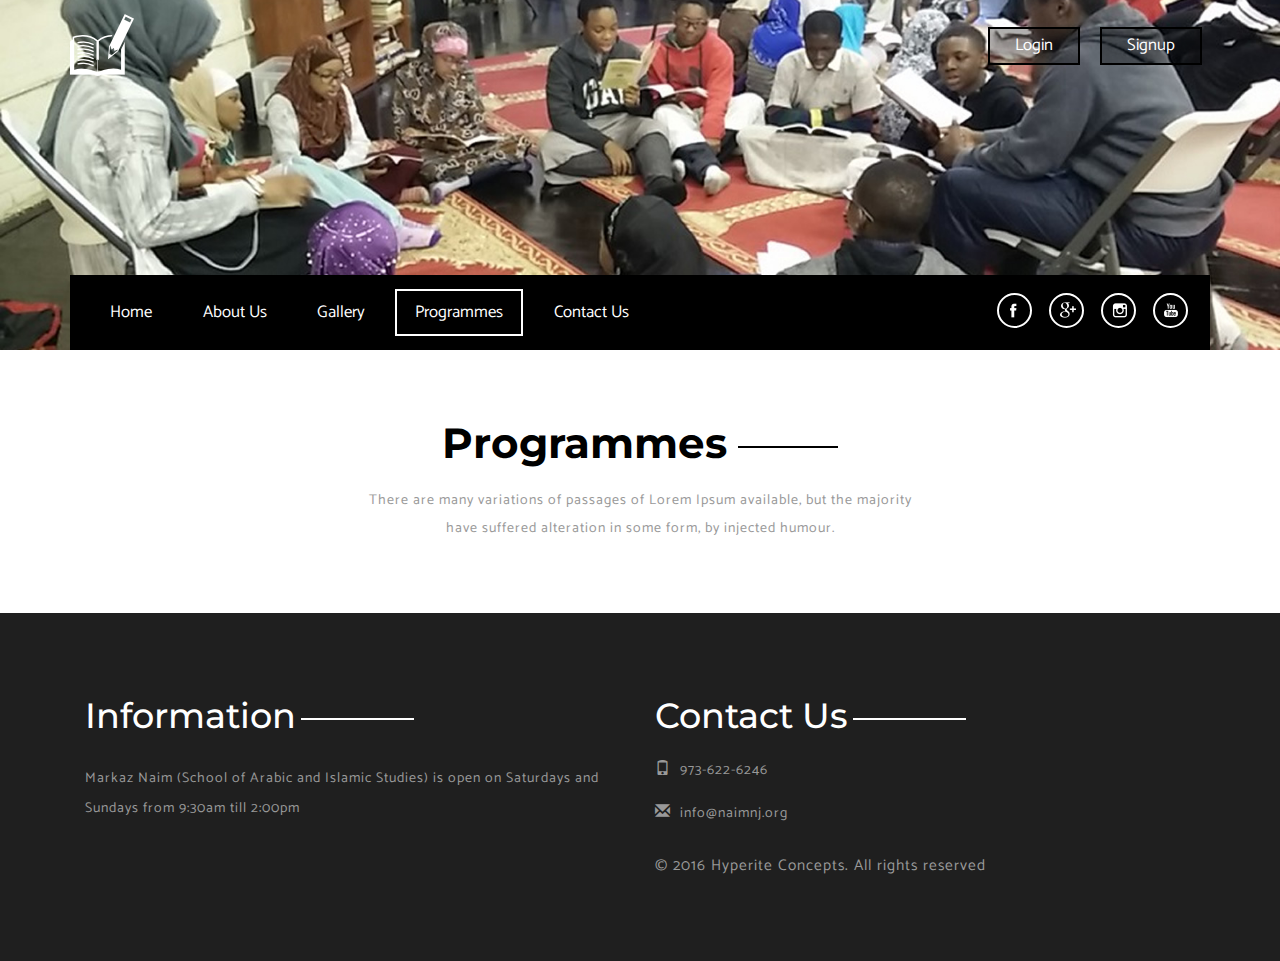
<file: programmes.html>
<!--A Design by W3layouts 
Author: W3layout
Author URL: http://w3layouts.com
License: Creative Commons Attribution 3.0 Unported
License URL: http://creativecommons.org/licenses/by/3.0/
-->
<!DOCTYPE html>
<html>
<head>
<title>Academic A Education Category Flat Bootstrap Responsive Website Template | Short Codes :: w3layouts</title>
<link href="css/bootstrap.css" rel="stylesheet" type="text/css" media="all" />
<!-- jQuery (necessary for Bootstrap's JavaScript plugins) -->
<script src="js/jquery.min.js"></script>
<!-- Custom Theme files -->
<!--theme-style-->
<link href="css/style.css" rel="stylesheet" type="text/css" media="all" />	
<!--//theme-style-->
<meta name="viewport" content="width=device-width, initial-scale=1">
<meta http-equiv="Content-Type" content="text/html; charset=utf-8" />
<meta name="keywords" content="Academic Responsive web template, Bootstrap Web Templates, Flat Web Templates, Android Compatible web template, 
Smartphone Compatible web template, free webdesigns for Nokia, Samsung, LG, SonyEricsson, Motorola web design" />
<script type="application/x-javascript"> addEventListener("load", function() { setTimeout(hideURLbar, 0); }, false); function hideURLbar(){ window.scrollTo(0,1); } </script>
<!---->
<script src="js/bootstrap.min.js"></script>
<link href='//fonts.googleapis.com/css?family=Catamaran:400,100,300,500,700,600,800,900' rel='stylesheet' type='text/css'>
<link href='//fonts.googleapis.com/css?family=Montserrat:400,700' rel='stylesheet' type='text/css'>
</head>
<body>
 <div class="header head1">
	<div class="container">
		<div class="head-top">
			<div class="logo">
				<a href="index.html"><img src="images/bo.png" alt="" title="Academic"></a>
			</div>
			<div class="login">
				<ul class="nav-login">
					<li><a href="#" data-toggle="modal" data-target="#myModal1">Login</a></li>
					<li><a href="#" data-toggle="modal" data-target="#myModal2">Signup</a></li>
				</ul>
			</div>
			<div class="clearfix"></div>
		</div>
	</div>
		<!-- login -->
			<div class="modal fade" id="myModal1" tabindex="-1" role="dialog" aria-labelledby="myModalLabel">
				<div class="modal-dialog" role="document">
					<div class="modal-content modal-info">
						<div class="modal-header">
							<button type="button" class="close" data-dismiss="modal" aria-label="Close"><span aria-hidden="true">&times;</span></button>						
						</div>
						<div class="modal-body modal-spa">
							<div class="login-grids">
							
									<div class="login-right">
										<form action="#" method="post">
											<h3>Signin with your account </h3>
											<input type="text" value="Enter your mobile number or Email" name=" Email" onfocus="this.value = '';" onblur="if (this.value == '') {this.value = 'Enter your mobile number or Email';}" required="">	
											<input type="password" value="Password" name="Password" onfocus="this.value = '';" onblur="if (this.value == '') {this.value = 'Password';}" required="">	
											<h4><a href="#">Forgot password</a> / <a href="#">Create new password</a></h4>
											<div class="single-bottom">
												<input type="checkbox"  id="brand" value="">
												<label for="brand"><span></span>Remember Me.</label>
											</div>
											<input type="submit" value="SIGNIN" >
										</form>
									</div>
									
								<p>By logging in you agree to our <span>Terms and Conditions</span> and <span>Privacy Policy</span></p>
							</div>
						</div>
					</div>
				</div>
			</div>
			<!-- //login -->
			<!-- signup -->
			<div class="modal fade" id="myModal2" tabindex="-1" role="dialog" aria-labelledby="myModalLabel">
				<div class="modal-dialog" role="document">
					<div class="modal-content modal-info">
						<div class="modal-header">
							<button type="button" class="close" data-dismiss="modal" aria-label="Close"><span aria-hidden="true">&times;</span></button>						
						</div>
						<div class="modal-body modal-spa">
							<div class="login-grids">
							
									<div class="login-right">
										<form action="#" method="post">
											<h3>Create your account </h3>
											<input type="text" value="Name" name="Name" onfocus="this.value = '';" onblur="if (this.value == '') {this.value = 'Name';}" required="">
											<input type="text" value="Mobile number" name="Mobile number" onfocus="this.value = '';" onblur="if (this.value == '') {this.value = 'Mobile number';}" required="">
											<input type="text" value="Email id" name="Email id" onfocus="this.value = '';" onblur="if (this.value == '') {this.value = 'Email id';}" required="">	
											<input type="password" value="Password" name="Password" onfocus="this.value = '';" onblur="if (this.value == '') {this.value = 'Password';}" required="">	
											
											<input type="submit" value="CREATE ACCOUNT" >
										</form>
									</div>
								
								<p>By logging in you agree to our <span>Terms and Conditions</span> and <span>Privacy Policy</span></p>
							</div>
						</div>
					</div>
				</div>
			</div>
			<!-- //signup -->
	
		<div class="nav-top">
			<div class="container">
				<div class="nav1">
					<div class="navbar1">
					<!-- Brand and toggle get grouped for better mobile display -->
						<div class="navbar-header">
							<button type="button" class="navbar-toggle collapsed" data-toggle="collapse" data-target="#bs-example-navbar-collapse-1" >
								<span class="sr-only">Toggle navigation</span>
								<span class="icon-bar"></span>
								<span class="icon-bar"></span>
								<span class="icon-bar"></span>
							</button>
		 
						</div>
						<!-- Collect the nav links, forms, and other content for toggling -->
						<div class="collapse navbar-collapse" id="bs-example-navbar-collapse-1">
							<ul class="nav navbar-nav cl-effect-8">
								<li ><a  href="index.html">Home </a></li>
								<li><a href="about.html">About Us</a></li>
								<li><a href="gallery.html">Gallery</a></li>
								<li><a class="active" href="programmes.html">Programmes</a></li>
								<li><a href="contact.html">Contact Us</a></li>	
							</ul>
						</div><!-- /.navbar-collapse -->
					</div>
					<!-- start search-->
					<ul class="social-ic">
						<li><a href="#"><i></i></a></li>
						<li><a href="#"><i class="ic"></i></a></li>
						<li><a href="#"><i class="ic1"></i></a></li>
						<li><a href="#"><i class="ic2"></i></a></li>
					</ul>
					<div class="clearfix"></div>
				</div> 
			</div> 
		</div> 
</div> 
<!-- about -->
<!--content-->
<div class="container">
	<div class="page">
		<div class="typo-head">
			<h3>Programmes</h3>
			<p> There are many variations of passages of Lorem Ipsum available, but the majority have suffered alteration in some form, by injected humour.</p>
		</div>
	</div>
</div>
<!--footer-->
<div class="footer">
	<div class="container">
		<div class="col-md-6 footer-left">
			<h3>Information</h3>
			<p class="para">Markaz Naim (School of Arabic and Islamic Studies) is open on Saturdays and Sundays from 9:30am till 2:00pm</p>
		</div>
		<div class="col-md-6 footer-right">
			<h3>Contact Us</h3>
			<ul class="con-icons">
				<li><span class="glyphicon glyphicon-phone" aria-hidden="true"></span>973-622-6246</li>
				<li><a href="mailto:info@example.com"><span class="glyphicon glyphicon-envelope" aria-hidden="true"></span>info@naimnj.org</a></li>
			</ul>
			<p class="copy-right">&copy 2016 Hyperite Concepts. All rights reserved</a></p>
		</div>
		<div class="clearfix"></div>
	</div>
</div>
<!--//footer-->
</body>
</html>
</file>
<file: css/style.css>
/*Author: W3layouts
Author URL: http://w3layouts.com
License: Creative Commons Attribution 3.0 Unported
License URL: http://creativecommons.org/licenses/by/3.0/
--*/

body{
	background:#fff;
	font-family: 'Catamaran', sans-serif;
}
body a{
	transition: 0.5s all;
	-webkit-transition: 0.5s all;
	-o-transition: 0.5s all;
	-moz-transition: 0.5s all;
	-ms-transition: 0.5s all;
}
 ul{
	padding: 0;
	margin: 0;
}
h1,h2,h3,h4,h5,h6,label,p{
	margin:0;	
}

.logo h1{
	font-size:4em;
	font-family: 'Montserrat', sans-serif;
}
.logo h1 a{
	color:#fff;
	text-decoration:none;
}
.logo h1 a span{
	color:#00959f;
}
/*--banner--*/
.header{
	background:url(../images/1.jpg) no-repeat right;
	width:100%;
	background-size:cover;
	min-height:750px;
	display:block;
	position:relative;
}
.head1{	
	min-height:350px;
}
.logo {
    float: left;
	
}
.login {
    float: right;
	margin-top: 0.9em;
}
ul.nav-login li{
	display:inline-block;
}
ul.nav-login li a{
	color: #fff;
    font-size: 1.2em;
    text-decoration: none;
    margin: 0 0.5em;
    border: 2px solid #000;
    padding: 5px 25px;
    display: block;
	background:url(../images/trans_bg.png)repeat;
}
ul.nav-login li a:hover {
	/*background:#00959f;*/
	background:url(../images/trans_bg.png)repeat;
}
.head-top{
	margin-top:1em;
}
/*----*/
.social-ic{
	float:right;
	margin: 4px 15px 0 0;
}
.social-ic li{
	display:inline-block;
}
.social-ic li a i {
    width:35px;
    height: 35px;
    display: block;
	background:  url(../images/img-sprite.png)no-repeat -2px 1px;
    margin: 0 0.5em;
	transition: 0.5s all;
	-webkit-transition: 0.5s all;
	-o-transition: 0.5s all;
	-moz-transition: 0.5s all;
	-ms-transition: 0.5s all;
		border: 2px solid;
    border-radius: 50%;
    padding: 5%;
	border-color:#fff;
}
.social-ic li a i:hover {
	background: #B7112A url(../images/img-sprite.png)no-repeat -2px 1px;
    border-color: #B7112A;
}
.social-ic li a i.ic {
	background: url(../images/img-sprite.png)no-repeat -78px 1px;
}
.social-ic li a i.ic:hover {
	background: #B7112A url(../images/img-sprite.png)no-repeat -78px 1px;
}
.social-ic li a i.ic1 {
	background: url(../images/img-sprite.png)no-repeat -147px 1px;
}
.social-ic li a i.ic1:hover {
	background: #B7112A url(../images/img-sprite.png)no-repeat -147px 1px;
}
.social-ic li a i.ic2 {
	background: url(../images/img-sprite.png)no-repeat -231px 1px;
}
.social-ic li a i.ic2:hover {
	background: #B7112A url(../images/img-sprite.png)no-repeat -231px 1px;
}
.social-ic li a i.ic3 {
	background: url(../images/img-sprite.png)no-repeat -307px 1px;
}
.social-ic li a i.ic3:hover {
	background: #B7112A url(../images/img-sprite.png)no-repeat -307px 1px;
}
/*----*/
.nav-top{
	position:absolute;
	bottom:0;
	width: 100%;
}
.nav1{
    /*background:#00959f;*/
	background:#000;
    padding: 1em 0;
	
}
.navbar1 {
	 float:left;
}
.nav > li > a:hover, .nav > li > a:focus {
    text-decoration: none;
    background: none;
}
 .navbar-nav > li > a {
    color: #FFF;
    font-size: 1.2em;
	padding: 0.8em 1.2em;
	 margin: 0 0.3em;
}

/* Effect 8: border slight translate */
.cl-effect-8 a {
	padding: 10px 20px;
}

.cl-effect-8 a::before,
.cl-effect-8 a::after  {
	position: absolute;
	top: 0;
	left: 0;
	width: 100%;
	height: 100%;
	border: 2px solid transparent;
	content: '';
	-webkit-transition: -webkit-transform 0.3s, opacity 0.3s;
	-moz-transition: -moz-transform 0.3s, opacity 0.3s;
	transition: transform 0.3s, opacity 0.3s;
}

.cl-effect-8 a::after {
	border-color: #fff;
	opacity: 0;
	-webkit-transform: translateY(-7px) translateX(6px);
	-moz-transform: translateY(-7px) translateX(6px);
	transform: translateY(-7px) translateX(6px);
}

.cl-effect-8 a:hover::before,
.cl-effect-8 a:focus::before {
	opacity: 0;
	-webkit-transform: translateY(5px) translateX(-5px);
	-moz-transform: translateY(5px) translateX(-5px);
	transform: translateY(5px) translateX(-5px);
}

.cl-effect-8 a:hover::after,
.cl-effect-8 a:focus::after  {
	opacity: 1;
	-webkit-transform: translateY(0px) translateX(0px);
	-moz-transform: translateY(0px) translateX(0px);
	transform: translateY(0px) translateX(0px);
}
.cl-effect-8 a.active:before,.cl-effect-8 a.active:active{
border:2px solid #fff;
transition: 0.5s all;
	-webkit-transition: 0.5s all;
	-o-transition: 0.5s all;
	-moz-transition: 0.5s all;
	-ms-transition: 0.5s all;
/*-- w3layouts --*/ 
}
/*-- login --*/

.login-right h3{
    color: #00959F;
    font-size: 1.5em;
    font-family: 'Montserrat', sans-serif;
}
.login-right input[type="text"] ,.login-right input[type="password"] {
    width: 100%;
    padding: 10px;
    font-weight: normal;
    background: none;
    border: 1px solid #E6E4E4;
    color: #D2D1D1;
    outline: none;
    font-size: 14px;
    margin-top: 20px;
}
.login-right h4{
	color:#00959F;
	font-size:12px;
	margin:20px 0;
}
.login-right h4 a{
	color:#00959F;
	text-decoration:none;
}
.login-right h4 a:hover{
	color:#A9A8A8;
}
.login-right input[type="submit"] {
  background:#B7112A;
  color: #fff;
  font-size:1.2em;
  border: none;
  width: 100%;
  outline: none;
  -webkit-appearance:none;
  padding:7px 15px;
  transition: 0.5s all;
  -webkit-transition: 0.5s all;
  -moz-transition: 0.5s all;
  -o-transition: 0.5s all;
	margin-top:20px;
}
.login-right input[type="submit"]:hover {
	background:#00959F;
}
/*-- agileits --*/ 
.login-grids p {
    font-size: 12px;
    margin-top: 25px;
	color:#A9A8A8;
}
.login-grids p span{
	color:#48cfc1;	
}
.modal-body {
    padding: 2em;
}
.modal-header {
    border-bottom: none;
}
/*-- //login --*/
/*-- sign up --*/
.single-bottom input[type="checkbox"] {
  display: none;
}
.single-bottom input[type="checkbox"]+label {
    position: relative;
    padding-left: 31px;
    border: none;
    outline: none;
    font-size: 14px;
    color: #A9A8A8;
	font-weight:normal;
}
.single-bottom input[type="checkbox"]+label span:first-child {
	width: 20px;
    height: 20px;
    display: inline-block;
    border: 2px solid #00959F;
    position: absolute;
    left: 0;
    top: -1px;
}
.single-bottom input[type="checkbox"]:checked+label span:first-child:before {
  content: "";
  background:url(../images/tick.png)no-repeat;
  position: absolute;
  left: 0px;
  top: 0px;
  font-size: 10px;
  width:16px;
  height:16px;
  }
.modal-info {
    width: 100%;
/*-- w3layouts --*/
}

/*-- //Sign up --*/
/*--banner--*/
.banner{
	text-align:center;
	margin-top: 14em;
	position:relative;
	
}
.banner-text h2{
	font-family: 'Montserrat', sans-serif;
	font-size:5em;
	color:#fff;
	background:url(../images/trans_bg.png)repeat;
}
.banner-text p{
	letter-spacing:2px;
	font-size:1em;
	color:#fff;
	    text-align: left;
    margin: 0 auto;
    width: 32%;
	background:url(../images/trans_bg.png)repeat;
}
.banner-text p:after{
	content:"";
	display: inline-block;
    width: 163px;
    height: 2px;
    background:url(../images/trans_bg.png)repeat;
}
.banner-text1{
	font-size:1em;
	color:#fff;
	line-height:2em;
	width:50%;
	margin: 2em auto 0;
	background:url(../images/trans_bg.png)repeat;
}
/* Sweep To Bottom */
.hvr-sweep-to-bottom {
  display: inline-block;
  vertical-align: middle;
  -webkit-transform: translateZ(0);
  transform: translateZ(0);
  box-shadow: 0 0 1px rgba(0, 0, 0, 0);
  -webkit-backface-visibility: hidden;
  backface-visibility: hidden;
  -moz-osx-font-smoothing: grayscale;
  position: relative;
  -webkit-transition-property: color;
  transition-property: color;
  /*-- agileits --*/
  -webkit-transition-duration: 0.3s;
  transition-duration: 0.3s;
}
.hvr-sweep-to-bottom:before {
  content: "";
  position: absolute;
  z-index: -1;
  top: 0;
  left: 0;
  right: 0;
  bottom: 0;
  background: #DA2A37;
  -webkit-transform: scaleY(0);
  transform: scaleY(0);
  -webkit-transform-origin: 50% 0;
  transform-origin: 50% 0;
  -webkit-transition-property: transform;
  transition-property: transform;
  -webkit-transition-duration: 0.3s;
  transition-duration: 0.3s;
  -webkit-transition-timing-function: ease-out;
  transition-timing-function: ease-out;
}
.hvr-sweep-to-bottom:hover, .hvr-sweep-to-bottom:focus, .hvr-sweep-to-bottom:active {
  color: white;
  text-decoration:none;
}
.hvr-sweep-to-bottom:hover:before, .hvr-sweep-to-bottom:focus:before, .hvr-sweep-to-bottom:active:before {
  -webkit-transform: scaleY(1);
  transform: scaleY(1);
}
/*--//banner--*/
/*-- footer --*/
.footer{
	background:#1F1F1F;
	padding:6em 0;
}
.footer-left h3 ,.footer-right h3{
    font-size: 2.5em;
	font-family: 'Montserrat', sans-serif;
    color: #fff;
}
.footer-left h3:after ,.footer-right h3:after {
	content:"";
    display: inline-block;
    width: 113px;
    height: 2px;
    background-color: #fff;
    vertical-align: middle;
    margin-left: 1%;
}
.footer-left p.para {
    color: #999;
    line-height: 2.2em;
    font-size: 1em;
	padding:2em 0 2.7em;
	letter-spacing: 1px;
}
.copy-right{
    color: #999;
    font-size: 1.1em;
    margin-top: 2em;
    letter-spacing: 1px;	
}
.copy-right a{
    color: #999;	
}
.footer-left input[type="text"], .footer-left input[type="email"] {
    border: 1px solid #fff;
    width: 38%;
    outline: none;
    font-size: 1em;
    color: #fff;
    padding: 10px 12px;
    -webkit-appearance: none;
    background: none;
}
.footer-left input[type="submit"] {
    border: none;
    padding: 12px 0;
    width: 22%;
    margin-top: 0px;
    font-size: 1em;
    color: #fff;
    letter-spacing: 1px;
    outline: none;
    background: #00959F;
    transition: 0.5s all ease;
    -webkit-transition: 0.5s all ease;
    -moz-transition: 0.5s all ease;
    -o-transition: 0.5s all ease;
    -ms-transition: 0.5s all ease;
    -webkit-appearance: none;
}
.footer-left input[type="submit"]:hover {
    background: #B7112A;
}
.footer-left form{
	margin-top:2em;
}
ul.con-icons li {
    color: #999;
    list-style-type: none;
    font-size: 1em;
	margin-bottom: 1.5em;
	letter-spacing: 1px;
}
ul.con-icons li span {
    font-size: 1.1em;
    margin-right: 9px;
}
ul.con-icons li a {
    color: #999;	
	text-decoration:none;
}
ul.con-icons li a:hover {
	color:#00959F;
}
ul.con-icons{
	margin:1.7em 0;
}
/*-- //footer --*/
/*--content--*/
.content-mid{
	padding:6em 0;
}
.content-top2{
   background:#B7112A;
   padding:2em;
}
.content-top2:hover {
    background:#00959F;
	transition: 0.5s all;
    -webkit-transition: 0.5s all;
    -o-transition: 0.5s all;
    -moz-transition: 0.5s all;
    -ms-transition: 0.5s all;
}
.content-top2 h4{
   color:#fff;
   font-size:2em;
    font-family: 'Montserrat', sans-serif;
}
.content-top2 h4:after{
   display: inline-block;
    width: 64px;
    height: 2px;
    background-color: #fff;
    vertical-align: middle;
    margin-left: 1%;
	content:"";
}
.content-top2 h6{
   color: #FFFFFF;
    font-size: 1.2em;
    font-family: 'Montserrat', sans-serif;
    padding: 1em 0 1.1em;
    letter-spacing: 3px;
}
.content-top2 p{
   color:#fff;
   font-size:1em;
   line-height:2em;
   letter-spacing: 1px;
}
/*---*/

.hi-icon {
	display: inline-block;
	font-size: 0px;
	cursor: pointer;
	width: 70px;
	height: 70px;
	border-radius: 50%;
	text-align: center;
	position: relative;
	z-index: 1;
	text-decoration: none;
}

.hi-icon:after {
	pointer-events: none;
	position: absolute;
	width: 100%;
	height: 100%;
	border-radius: 50%;
	content: '';
	-webkit-box-sizing: content-box; 
	-moz-box-sizing: content-box; 
	box-sizing: content-box;
}

.hi-icon:before {
	speak: none;
	font-size: 24px;
	line-height: 65px;
	font-style: normal;
	font-weight: normal;
	font-variant: normal;
	text-transform: none;
	display: block;
	-webkit-font-smoothing: antialiased;
}

/* Effect 2 */
.hi-icon-effect-2 .hi-icon {
	color: #fff;
	box-shadow: 0 0 0 3px #B7112A;
	-webkit-transition: color 0.3s;
	-moz-transition: color 0.3s;
	transition: color 0.3s;
}

.hi-icon-effect-2 .hi-icon:after {
	top: -2px;
	left: -2px;
	padding: 2px;
	z-index: -1;
	background: #B7112A;
	-webkit-transition: -webkit-transform 0.2s, opacity 0.2s;
	-moz-transition: -moz-transform 0.2s, opacity 0.2s;
	transition: transform 0.2s, opacity 0.2s;
}
/* Effect 2a */
.hi-icon-effect-2a .hi-icon:hover {
	color: #fff;
	text-decoration: none;
}
.hi-icon-effect-2a .hi-icon:hover:after {
	-webkit-transform: scale(0.85);
	-moz-transform: scale(0.85);
	-ms-transform: scale(0.85);
	transform: scale(0.85);
}
.hi-icon-effect-2{
	float:left;
	width:15%;
	text-decoration: none;
}
/*--choose--*/
.services {
background:#E8E8E8;
    width: 100%;
    min-height: 750px;
    display: block;
	padding: 6em 0 0em;
}
.service-head h3{
	    font-size: 3em;
    font-family: 'Montserrat', sans-serif;
	color: #000;
	text-align: center;
	margin: 0 0 0.3em;
}
.service-head p{
	font-size: 1em;
    color: #999;
    line-height: 2em;
    text-align: center;
    width: 50%;
    margin: 0 auto;
    letter-spacing: 1px;
}
.service-head h3:after{
   display: inline-block;
    width: 100px;
    height: 2px;
    background-color: #000;
    vertical-align: middle;
    margin-left: 1%;
	content:"";
}
.ser-top h5{
	padding: 0 0 0.3em;
	font-size: 1.4em;
	text-transform: uppercase;
	color:#00959F;
}
.ser-top p{
	font-size: 1em;
    color: #999;
    line-height: 2em;
    letter-spacing: 1px;
}
.hi-icon-effect-6 {
    float: left;
    width: 15%;
}
.ser-top {
    float: left;
    width: 75%;
}
.why-choose {
    margin-top: 3em;
}
.servies-top{
	padding:3em 0 0;
}
.us-ser {
    margin-top: 5em;
}
/*--content-bottom--*/
.content-bottom h1 {
    font-size: 3em;
    font-family: 'Montserrat', sans-serif;
    color: #fff;
    text-align: center;
        background: #B7112A;
    padding: 0.5em 0;
}
.content-bottom h1:after{
	content:"";
    display: inline-block;
    width: 100px;
    height: 2px;
    background-color: #fff;
    vertical-align: middle;
    margin-left: 1%;
}
.content-in{
	width:20%;
	float:left;
}
/*----*/
.text-desc{
	position: absolute; 
	left: 0; top: 0;
	 background-color: #00959F;
	 height: 100%; 
	 opacity: 0;
	 width: 100%;
	 padding: 20px;
 }
/* effect-7 css */
.port{
	float: left;
	 width: 100%; 
	 position: relative; 
	 overflow: hidden;
	 text-align: center;
	 overflow: hidden;
 }
.port .text-desc{
	opacity: 0;
	 transition: 0.5s;
	 color: #fff;
 }
 .port .text-desc h6{
	font-size:1.7em;
	margin-bottom:0.5em;
	font-family: 'Montserrat', sans-serif;
 }
.port .text-desc p{
	font-size:1em;
	line-height:2em;
	letter-spacing: 1px;
 }
.port.effect-1 img{
	transition: 0.5s; 
	position: relative;
	 width: 100%;
	 left: 0;
 }
.port.effect-1:hover img{
	left: 50%;
}
.port.effect-1 .text-desc{
	transform: perspective(600px) rotateY(90deg); 
	transform-origin: left center 0;
	 width: 50%;
	 position: absolute;
	 left: 0; top: 0; 
	 padding: 4em 0.7em;
 }
.port.effect-1:hover .text-desc{
	opacity: 1; 
	transform: perspective(600px) rotateY(0deg);
	 z-index: 99;
}
/* effect-7 css end */
/*-- contact --*/
.contact {
    padding: 6em 0;
}
.contact form{
	margin-top:6em;
}
.contact-head h2{
    font-size: 3em;
    color: #000;
    margin-bottom: 0.5em;
	font-weight: bold;
	text-align: center;
	font-family: 'Montserrat', sans-serif;
}
.contact-head h2:after {
	content:"";
    display: inline-block;
    width: 100px;
    height: 2px;
    background-color: #000;
    vertical-align: middle;
    margin-left: 1%;
}

.contact-head p {
    font-size: 1em;
    color: #999;
    line-height: 2em;
    text-align: center;
    width: 50%;
    margin: 0 auto;
    letter-spacing: 1px;
}
.contact-grid{
	margin:3em 0;
}
.con-ic{
    float:right;
	width:70%;
}
.contact-grid1 i {
	float: left;
    font-size:2.5em;
    color: #fff;
    line-height: 1.5em;
}

.contact-grid1 p{
	font-size:1.1em;
	color:#fff;
	line-height:1.5em;
	letter-spacing:1px;
}
.contact-grid1 p a{
	color:#fff;
	text-decoration:none;
}
.contact-grid1 p a:hover{
	color:#000;
}
.contact-grid1 p span{
	display:block;
}
.contact-grids{
	margin:5em 0 0;
}
.contact-form1 h4,.contact-me h4{
	font-size:1em;
	color:#797979;
	margin:0 0 .5em;
}
.contact-form1{
	padding:0;
	padding-right:1em;
}
.contact-form{
	padding:0;
}
.contact-form1 input[type="text"],.contact-form1 input[type="email"],.contact-me textarea{
	outline:none;
	padding:10px;
	border:1px solid #DFDFDF;
	background:#EAEAEA;
	font-size:14px;
	color:#999;
	width:100%;
}
.contact-me textarea{
	min-height:300px;
	resize:none;
}
.contact-me{
	margin-bottom:1em;
}
.contact-grids1 input[type="submit"]{
	outline: none;
    padding: 11px 0;
    border: none;
    background: #00959F;
    font-size: 1em;
    color: #fff;
    width: 100%;
    margin: 1.5em 0 0 0em;
}
.contact-grids1 input[type="submit"]:hover{
	background:#000;
	    transition: 0.5s all;
    -webkit-transition: 0.5s all;
    -o-transition: 0.5s all;
    -moz-transition: 0.5s all;
    -ms-transition: 0.5s all;
}
.map iframe{
	width:100%;
	min-height:400px;
	border:none;
}
.map{
	padding:0;
}
.con-grid{
	padding:5.7em 3em;
	background:#B7112A;
}
/*-- //contact --*/
/*--gallery--*/
.galley-2 {
    padding: 0;
}
.galley-3 {
    padding: 0;
}
/*----*/
/* CSS3 Hover Effects */
.img-box, .ed-text-box {
  display: block;
  width: 100%;
  height: 100%;
  -webkit-transform: scale(1, 1);
  -moz-transform: scale(1, 1);
  -ms-transform: scale(1, 1);
  -o-transform: scale(1, 1);
  transform: scale(1, 1);
  -webkit-transition: all 0.4s ease-in-out;
  -moz-transition: all 0.4s ease-in-out;
  -ms-transition: all 0.4s ease-in-out;
  -o-transition: all 0.4s ease-in-out;
  transition: all 0.4s ease-in-out;
  -webkit-backface-visibility: hidden;
  -moz-backface-visibility: hidden;
  -ms-backface-visibility: hidden;
  -o-backface-visibility: hidden;
  backface-visibility: hidden;
}
.img-box img, .ed-text-box img {
  display: block;
  position: relative;
  max-width: 100%;
  max-height: 100%;
  -webkit-transition: all 0.4s ease-in-out;
  -moz-transition: all 0.4s ease-in-out;
  -ms-transition: all 0.4s ease-in-out;
  -o-transition: all 0.4s ease-in-out;
  transition: all 0.4s ease-in-out;
}

.img-box {
  position: relative;
}

.ed-text-box {
	top: 0;
	left: 0;
	position: absolute;
    padding: 2em;
}
.ed-text-box .ed-gal-text {
  display: block;
  position: relative;
  padding: 2%;
  float: left;
  left: 50%;
  top: 50%;
  position: relative;
  -webkit-transform: translateX(-50%) translateY(-50%);
  -moz-transform: translateX(-50%) translateY(-50%);
  -ms-transform: translateX(-50%) translateY(-50%);
  -o-transform: translateX(-50%) translateY(-50%);
  transform: translateX(-50%) translateY(-50%);
}
.round-box {
  overflow: hidden;
  -webkit-border-radius: 50%;
  -moz-border-radius: 50%;
  -ms-border-radius: 50%;
  -o-border-radius: 50%;
  border-radius: 50%;
}
.round-box.bubble-effect, .round-box.flip-effect, .round-box.over-flip-effect, .round-box.flip-back-effect, .round-box.switch-3d-effect, .round-box.flip-forward-effect {
  overflow: visible;
}
.round-box .img-box, .round-box .ed-text-box, .round-box .ed-gal-text, .round-box img {
  overflow: hidden;
  -webkit-border-radius: 50%;
  -moz-border-radius: 50%;
  -ms-border-radius: 50%;
  -o-border-radius: 50%;
  border-radius: 50%;
}
.ed-gal-effect {
  display: block;
  position: relative;
  -webkit-transform: translate3d(0, 0, 0);
  -moz-transform: translate3d(0, 0, 0);
  -ms-transform: translate3d(0, 0, 0);
  -o-transform: translate3d(0, 0, 0);
  transform: translate3d(0, 0, 0);
  -webkit-transition: all 0.6s ease-in-out;
  -moz-transition: all 0.6s ease-in-out;
  -ms-transition: all 0.6s ease-in-out;
  -o-transition: all 0.6s ease-in-out;
  transition: all 0.6s ease-in-out;
  overflow: hidden;
}
.ed-gal-effect .ed-gal-text {
  z-index: 2 !important;
  filter: alpha(opacity=0);
  -wekbit-opacity: 0;
  -moz-opacity: 0;
  opacity: 0;
  -webkit-transition: all 0.5s ease-in-out;
  -moz-transition: all 0.5s ease-in-out;
  -ms-transition: all 0.5s ease-in-out;
  -o-transition: all 0.5s ease-in-out;
  transition: all 0.5s ease-in-out;
}
.ed-gal-effect .img-box:after, .ed-gal-effect .img-box:before, .ed-gal-effect .ed-text-box:after, .ed-gal-effect .ed-text-box:before {
  content: "";
  display: block;
  position: absolute;
  background-color: rgba(0, 0, 0, 0.8);
  z-index: 1;
  -webkit-transition: 0.8s ease-in-out;
  -moz-transition: 0.8s ease-in-out;
  -ms-transition: 0.8s ease-in-out;
  -o-transition: 0.8s ease-in-out;
  transition: 0.8s ease-in-out;
  filter: alpha(opacity=0);
  -wekbit-opacity: 0;
  -moz-opacity: 0;
  opacity: 0;
}
.ed-gal-effect.horizontal .img-box:before {
  top: 0;
  left: 0;
  width: 100%;
  height: 25%;
  -webkit-transform: rotateX(90deg);
  -moz-transform: rotateX(90deg);
  -ms-transform: rotateX(90deg);
  -o-transform: rotateX(90deg);
  transform: rotateX(90deg);
}
.ed-gal-effect.horizontal .img-box:after {
  top: 25%;
  left: 0;
  width: 100%;
  height: 25%;
  -webkit-transform: rotateX(90deg);
  -moz-transform: rotateX(90deg);
  -ms-transform: rotateX(90deg);
  -o-transform: rotateX(90deg);
  transform: rotateX(90deg);
}
.ed-gal-effect.horizontal .ed-text-box:after {
  top: 50%;
  left: 0;
  width: 100%;
  height: 25%;
  -webkit-transform: rotateX(90deg);
  -moz-transform: rotateX(90deg);
  -ms-transform: rotateX(90deg);
  -o-transform: rotateX(90deg);
  transform: rotateX(90deg);
}
.ed-gal-effect.horizontal .ed-text-box:before {
  top: 75%;
  left: 0;
  width: 100%;
  height: calc(25% + 1px);
  -webkit-transform: rotateX(90deg);
  -moz-transform: rotateX(90deg);
  -ms-transform: rotateX(90deg);
  -o-transform: rotateX(90deg);
  transform: rotateX(90deg);
}
.ed-gal-effect.vertical .img-box:before {
  top: 0;
  left: 0;
  width: 25%;
  height: 100%;
  -webkit-transform: rotateY(90deg);
  -moz-transform: rotateY(90deg);
  -ms-transform: rotateY(90deg);
  -o-transform: rotateY(90deg);
  transform: rotateY(90deg);
}
.ed-gal-effect.vertical .img-box:after {
  top: 0;
  left: 25%;
  width: 25%;
  height: 100%;
  -webkit-transform: rotateY(90deg);
  -moz-transform: rotateY(90deg);
  -ms-transform: rotateY(90deg);
  -o-transform: rotateY(90deg);
  transform: rotateY(90deg);
}
.ed-gal-effect.vertical .ed-text-box:after {
  top: 0;
  left: 50%;
  width: 25%;
  height: 100%;
  -webkit-transform: rotateY(90deg);
  -moz-transform: rotateY(90deg);
  -ms-transform: rotateY(90deg);
  -o-transform: rotateY(90deg);
  transform: rotateY(90deg);
}
.ed-gal-effect.vertical .ed-text-box:before {
  top: 0;
  left: 75%;
  width: calc(25% + 1px);
  height: 100%;
  -webkit-transform: rotateY(90deg);
  -moz-transform: rotateY(90deg);
  -ms-transform: rotateY(90deg);
  -o-transform: rotateY(90deg);
  transform: rotateY(90deg);
}
.ed-gal-effect:hover .img-box:after, .ed-gal-effect:hover .img-box:before, .ed-gal-effect:hover .ed-text-box:after, .ed-gal-effect:hover .ed-text-box:before {
  -webkit-transform: rotateX(0deg);
  -moz-transform: rotateX(0deg);
  -ms-transform: rotateX(0deg);
  -o-transform: rotateX(0deg);
  transform: rotateX(0deg);
  filter: alpha(opacity=100);
  -wekbit-opacity: 1;
  -moz-opacity: 1;
  opacity: 1;
}
.ed-gal-effect:hover .ed-gal-text {
  filter: alpha(opacity=100);
  -wekbit-opacity: 1;
  -moz-opacity: 1;
  opacity: 1;
}
.slow-zoom .img-box {
  z-index: 0;
  -webkit-transform: scale(1);
  -moz-transform: scale(1);
  -ms-transform: scale(1);
  -o-transform: scale(1);
  transform: scale(1);
  -webkit-transition: all 2.2s ease-in-out;
  -moz-transition: all 2.2s ease-in-out;
  -ms-transition: all 2.2s ease-in-out;
  -o-transition: all 2.2s ease-in-out;
  transition: all 2.2s ease-in-out;
}
.slow-zoom:hover .img-box {
  -webkit-transform: scale(1.5);
  -moz-transform: scale(1.5);
  -ms-transform: scale(1.5);
  -o-transform: scale(1.5);
  transform: scale(1.5);
}
.slow-zoom {
  display: block;
  overflow: hidden;
  position: relative;
  -webkit-transform: translate3d(0, 0, 0);
  -moz-transform: translate3d(0, 0, 0);
  -ms-transform: translate3d(0, 0, 0);
  -o-transform: translate3d(0, 0, 0);
  transform: translate3d(0, 0, 0);
}

.ed-gal-text h4 {
    color: #fff;
    font-size:2em;
}
.ed-gal-text p {
    color: #fff;
    font-size: 14px;
    line-height: 2.2em;
}
.gal-btm{
	margin-top:90px;
}
.gal-gd-sec{
	margin:30px 0;
}
.gal-gd img{
	width:100%;
}
.gallery {
    padding:6em 0;	
}
.gallery-top h2 {
    font-size: 3em;
    color: #000;
    margin-bottom: 0.5em;
    font-weight: bold;
    text-align: center;
    font-family: 'Montserrat', sans-serif;
}
.gallery-top h2:after {
    content: "";
    display: inline-block;
    width: 100px;
    height: 2px;
    background-color: #000;
    vertical-align: middle;
    margin-left: 1%;
}
.gallery-top p {
    font-size: 1em;
    color: #999;
    line-height: 2em;
    text-align: center;
    width: 50%;
    margin: 0 auto;
    letter-spacing: 1px;
}
.gallery-top{
	margin-bottom:2em;
}
/*--//gallery--*/
/*-- team --*/
.team {
    padding: 6em 0 0;
	background: #E8E8E8;
}
.team  h3 {
   font-size: 3em;
    font-family: 'Montserrat', sans-serif;
    color: #000;
    text-align: center;
    margin: 0 0 1em;
}
.team  h3:after {
   display: inline-block;
    width: 100px;
    height: 2px;
    background-color: #000;
    vertical-align: middle;
    margin-left: 1%;
    content: "";
}
.btm-right {
  overflow: hidden;
  position: relative;
  display: block;
}
.btm-right img{
	width:100%;
}
.btm-right .captn {
    display: inline-block;
    height: 100%;
    width: 100%;
    color: #ffffff;
    position: absolute;
    bottom: -105%;
    right: 0;
    text-align: center;
    -o-transition: all 0.3s ease;
    -moz-transition: all 0.3s ease;
    -ms-transition: all 0.3s ease;
    -webkit-transition: all 0.3s ease;
    transition: all 0.3s ease;
}
.btm-right:hover .captn {
  bottom: -74%;
}
.captn a{
    width: 30px;
    height: 30px;
    display: inline-block;
    border: 1px solid #fff;
    border-radius: 5px;
    margin: 0 3px;
}
.captn a:hover {
    transform: rotateY(360deg);
}
.captn h4 {
    font-size: 1.8em;
    color: #fff;
	font-family: 'Montserrat', sans-serif;
}
.btm-right:hover .captn h4 {
    margin-top: 0px;
}
.captn a.icon_1{
	background:url(../images/img-sprite.png) no-repeat -3px -1px;	
}
.captn a.icon_2{
	background:url(../images/img-sprite.png) no-repeat -80px 0px;	
}
.captn a.icon_3{
	background:url(../images/img-sprite.png) no-repeat -150px 0px;	
}
.captn1 {
    background: rgba(0, 149, 159, 0.69);
	padding:1em;
}
.captn2 {
	padding:1em;
    background: rgba(183, 17, 42, 0.8);
}
/*-- //team --*/
/**causes**/
.about-head h2{
	    font-size: 3em;
    font-family: 'Montserrat', sans-serif;
	color: #000;
	text-align: center;
	margin: 0 0 0.3em;
}
.about-head p{
	font-size: 1em;
    color: #999;
    line-height: 2em;
    text-align: center;
    width: 50%;
    margin: 0 auto;
    letter-spacing: 1px;
}
.about-head h2:after{
   display: inline-block;
    width: 100px;
    height: 2px;
    background-color: #000;
    vertical-align: middle;
    margin-left: 1%;
	content:"";
}

.about {
    padding: 6em 0;
}
.about-grid h3,.about-grid1 h3{
    font-size: 2.5em;
    color: #B7112A;
	font-family: 'Montserrat', sans-serif;
}
.about-grid h4,.about-grid1 h4{
    font-size: 1.8em;
    color: #00959F;
    padding: 0 0 0.3em ;
	font-family: 'Montserrat', sans-serif;
}
.about-grid h5 {
    font-size: 1.3em;
    line-height: 1.5em;
	letter-spacing:1px;
	margin: 1em 0;
}
.about-grid p,.about-grid1 p {
    font-size: 1em;
    line-height: 2em;
	letter-spacing:1px;
	color:#999;
}
.about-top {
    margin-top: 2em;
}
.about-grids {
    margin-top: 5em;
}
.about-img {
    margin: 2em 0;
}
.about-left {
    padding-left: 0;
}
.about-right {
    padding-right: 0;
}
/**causes**/
/*--test--*/
.test-wrapper {
    position: relative;
}
.test-grid {
    float: right;
    width: 97%;
}
.test-wrapper img {
    position: absolute;
    left: 0;
    width: 18%;
    border: 2px solid #B7112A;
}
.test-grid p {
    background: #00959F;
    font-size: 1em;
    line-height: 2em;
    padding: 2em;
    letter-spacing: 1px;
    color: #fff;
}
.test-grid p:before {
    background: url(../images/left.png) no-repeat;
    content: "";
    display: inline-block;
    margin: 0 1.2em 0 4em;
    width: 32px;
    height: 32px;
    vertical-align: bottom;
}
.test-gr {
    margin-left: 6em;
}
.test-gr h4{
	font-size:1.5em;
	font-family: 'Montserrat', sans-serif;
}
.test-gr span{
	font-size:1em;
	font-style:italic;
	margin:0.5em 0 0.8em;
	display:block;
}
.test-grid-2 {
    margin-top: 4em;
}
.test {
    padding: 6em 0;
}
.test h3 {
    font-size: 3em;
    font-family: 'Montserrat', sans-serif;
    color: #000;
    text-align: center;
    margin: 0 0 1.8em;
}
.test h3:after {
    display: inline-block;
    width: 100px;
    height: 2px;
    background-color: #000;
    vertical-align: middle;
    margin-left: 1%;
	content:"";
}
/*--//test--*/
/*--typo--*/
.typo-head h3 {
    font-size: 3em;
    color: #000;
    margin-bottom: 0.5em;
    font-weight: bold;
    text-align: center;
    font-family: 'Montserrat', sans-serif;
}
.typo-head h3:after {
    content: "";
    display: inline-block;
    width: 100px;
    height: 2px;
    background-color: #000;
    vertical-align: middle;
    margin-left: 1%;
}
.typo-head p {
    font-size: 1em;
    color: #999;
    line-height: 2em;
    text-align: center;
    width: 50%;
    margin: 0 auto;
    letter-spacing: 1px;
}
.page {
    padding: 5em 0;
}
.page-header h3{
	font-size: 2.5em;
	color:#B7112A;
	font-weight: bold;
	font-family: 'Montserrat', sans-serif;
}
.table > thead > tr > th, .table > tbody > tr > th, .table > tfoot > tr > th, .table > thead > tr > td, .table > tbody > tr > td, .table > tfoot > tr > td {
  padding: 8px;
  line-height: 1.42857143;
  vertical-align: top;
  border-top: none;
}
.grid1 {
  margin: 1.5em 0 0;
}
ul.nav.nav-pills {
  margin: 1.5em 0 0;
}
.grid2{
	margin: 1em 0 0;
}
.form-horizontal .control-label {
  text-align: left;
}
/*--//typo--*/
/*--responsive--*/
@media(max-width:1366px){
}
@media(max-width:1280px){
.port .text-desc h6 {
    font-size: 1.4em;
}
.port.effect-1 .text-desc {
    padding: 1.5em 0.7em;
}
.port.effect-1 .text-ed{
	padding: 3em 0.7em;
}
}
@media(max-width:1024px){
.content-top2 h4 {
    font-size: 1.4em;
}
.content-top2 h6 {
    font-size: 1em;
    letter-spacing: 1px;
}
.service-head p {
    width: 65%;
}
.us-ser {
    margin-top: 0em;
}
.hi-icon {
    width: 65px;
    height: 65px;
}
.port .text-desc p {
    font-size: 0.9em;
    line-height: 1.7em;
    letter-spacing: 0px;
}
.port .text-desc h6 {
    font-size: 1.2em;
    margin-bottom: 0.2em;
}
.port.effect-1 .text-desc {
    padding: 1em 0.7em;
}
.port.effect-1 .text-ed {
    padding: 3.5em 0.7em;
}
.con-grid {
    padding: 5.2em 3em;
}
.btm-right:hover .captn {
    bottom: -70%;
}
.about-head p,.gallery-top p,.contact-head p,.typo-head p {
    width: 65%;
}
}
@media(max-width:991px){
.header {
    min-height: 650px;
}
.navbar-default .navbar-nav > li > a {
    padding: 0.6em 0.6em;
}
.navbar-default {
    margin-top: 4px;
}
.service-head p {
    width: 80%;
}
.servies-top {
    padding: 0em 0 0;
}
.test h3 {
    margin: 0 0 0em;
}
.content-in {
    width: 33.33%;
}
.port .text-desc h6 {
    font-size: 1.5em;
    margin-bottom: 0.6em;
}
.port.effect-1 .text-desc {
    padding: 3.5em 0.7em;
}
.content-top1 {
    margin-bottom: 2em;
}
.content-mid-1 {
    width: 50%;
    margin: 0 auto;
}
.port.effect-1 .text-ed {
    padding: 4.5em 0.7em;
}
.service-mid {
    width: 50%;
    margin: 0 auto;
}
.test-grid-2 {
   margin-top: 0em;
}
.footer-right {
    margin-top: 2em;
}
/*----*/
.content-mid {
    padding: 5em 0;
}
.services {
    padding: 5em 0 0em;
}
.test {
    padding: 5em 0;
}
.test-wrapper img {
    width: 15%;
}
.test-wrapper {
    margin-top: 4em;
}
.footer {
    padding: 5em 0;
}
.banner {
    margin-top: 10em;
}
.navbar-nav > li > a {
    font-size: 1.1em;
    padding: 0.8em 1em;
}
.btm-right:hover .captn {
    bottom: -68%;
}
.head1 {
    min-height: 300px;
}
.about-head p {
    width: 70%;
}
.about-grids {
    margin-top: 2em;
}
.about-right {
    padding:1em 0 0;
}
.about-left {
    padding:1em 0 0;
}
.about-top {
    margin-top: 0em;
}
.about {
    padding: 5em 0;
}
.bottom-grid {
    width: 25%;
    float: left;
}
.team {
    padding: 5em 0 0;
}
.captn h4 {
    font-size: 1.5em;
}
.btm-right:hover .captn {
    bottom: -58%;
}
.ed-gal-text h4 {
    font-size: 1.5em;
}
.ed-text-box {
    padding:0.9em 0.7em 0.7em;
}
.gallery {
    padding: 5em 0;
}
.gallery-top p {
    width: 80%;
}
.con-grid {
    padding: 3em 3em;
}
.contact {
    padding: 5em 0;
}
.contact form {
    margin-top: 4em;
}
.contact-grids1 input[type="submit"] {
    margin: 0em 0 0 0em;
}
.contact-form1 {
    padding: 0;
    margin-bottom: 1em;
}
.map iframe {
    min-height: 300px;
}
.contact-head p {
    width: 80%;
}
.typo-head p {
    width: 80%;
}
}
@media(max-width:767px){
.banner-text h2 {
    font-size: 4em;
}
.banner-text p:after {
    width: 104px;
}
.banner-text p {
    width: 50%;
}
.banner-text1 {
    width: 66%;
}
.banner {
    margin-top: 4em;
}
.content-mid {
    padding: 4em 0;
}
.services {
    padding: 4em 0 0em;
}
.test {
    padding: 4em 0;
}
.test-wrapper {
    margin-top: 3em;
}
.footer {
    padding: 4em 0;
}
.nav > li {
    display: block;
}
div#bs-example-navbar-collapse-1 {
    background: #000;
    margin: 0;
    padding: 0;
    position: absolute;
    width: 87%;
    z-index: 999;
}
ul.nav.navbar-right {
    text-align: center;
}
.navbar-right .dropdown-menu {
    min-width: 100%;
    position: relative;
	text-align:center;
}
.navbar-toggle .icon-bar {
    background: #00959F;
}
.navbar-toggle {
    margin-top: 0px;
    margin-right: 0px;
    margin-bottom: 0px;
    margin-left: 15px;
    background-color:#fff;
}
.navbar-nav > li > a {
    width: 25%;
    text-align: center;
    margin: 5px auto;
}
div#bs-example-navbar-collapse-1 {
    width: 95.2%;
    margin-top: 1.7em;
}
.header {
    min-height: 500px;
}
.content-mid-1 {
    width: 62%;
    margin: 0 auto;
}
.service-head p {
    width: 90%;
}
.content-in {
    width: 50%;
}
.port .text-desc p {
    font-size: 1em;
    line-height: 1.8em;
}
.port.effect-1 .text-desc {
    padding: 5.5em 0.7em;
}
.footer-left p.para {
    padding: 1em 0 1.5em;
    letter-spacing: 1px;
}
.content-mid-1 {
    width: 68%;
}
.about {
    padding: 4em 0;
}
.header {
    min-height: 455px;
}
.about-head p {
    width: 88%;
}
.about-grid h3, .about-grid1 h3 {
    font-size: 2.2em;
}
.about-grid h4, .about-grid1 h4 {
    font-size: 1.4em;
}
.about {
    padding: 4em 0;
}
.team {
    padding: 4em 0 0;
}
.bottom-grid {
    width: 50%;
    float: left;
}
.btm-right:hover .captn {
    bottom: -76%;
}
.team h3 {
    margin: 0px 0 0.5em;
}
.gallery {
    padding: 4em 0;
}
.con-grid {
    padding: 3em 3em;
}
.contact {
    padding: 4em 0;
}
.contact form {
    margin-top: 2em;
}

.map iframe {
    min-height: 220px;
}
.contact-me textarea {
    min-height: 220px;
}
.contact-grids {
    margin: 3.5em 0 0;
}
.nav1 {
    padding: 1em 0 0.5em;
}
.navbar1 {
    margin-top: 0.3em;
}
.navbar-nav {
    width: 90%;
    margin: 1em auto;
}
.head1 {
    min-height: 250px;
}
}
@media(max-width:600px){
.banner-text h2 {
    font-size: 3.5em;
}
.banner-text p {
    width: 60%;
}
.banner-text p:after {
    width: 65px;
}
.banner-text1 {
    width: 93%;
	margin: 1em auto 0;
}
.banner {
    margin-top: 4em;
}
.header {
    min-height: 425px;
}
.navbar-nav > li > a {
    font-size: 1.1em;
}
.content-mid-1 {
    width: 88%;
}
.content-mid {
    padding: 3em 0;
}
.services {
    padding: 3em 0 0em;
}
.service-head h3 {
    font-size: 2.5em;
}
.why-choose {
    margin-top: 2em;
}
.hi-icon-effect-2 {
    width: 20%;
}
.test h3 {
    font-size: 2.5em;
}
.test-wrapper img {
    width: 23%;
}
.test {
    padding: 3em 0;
}
.content-bottom h1 {
    font-size: 2.5em;
}
.port .text-desc h6 {
    font-size: 1.3em;
}
.port.effect-1 .text-desc {
    padding: 1.5em 0.7em;
}
.footer {
    padding: 3em 0;
}
.footer-left h3, .footer-right h3 {
    font-size: 2.3em;
}
.copy-right {
    font-size: 1em;
}
.about {
    padding: 3em 0;
}
.about-head h2 {
    font-size: 2.5em;
}
.about-grid h3, .about-grid1 h3 {
    font-size: 2em;
}
.about-img {
    margin: 1em 0;
}
.team h3 {
    font-size: 2.5em;
}
.team {
    padding: 3em 0 0;
}
.btm-right:hover .captn {
    bottom: -68%;
}
.gallery-top h2 {
    font-size: 2.5em;
}
.gallery-top p {
    width: 95%;
}
.gallery {
    padding: 3em 0;
}
.contact {
    padding: 3em 0;
}
.contact form {
    margin-top: 1.5em;
}

.map iframe {
    min-height: 200px;
}
.contact-me textarea {
    min-height: 200px;
}
.contact-head h2 {
    font-size: 2.5em;
}
.contact-head p {
    width: 95%;
}
.contact-grids {
    margin: 3em 0 0;
}
.contact-grid {
    margin: 2em 0;
}
.typo-head h3 {
    font-size: 2.5em;
}
.typo-head p {
    width:95%;
}
.head1 {
    min-height: 245px;
}
.navbar-nav > li > a {
    width: 32%;
}
}
@media(max-width:414px){
ul.nav-login li a {
    font-size: 1em;
    padding: 5px 10px;
}
.logo img {
    width: 70%;
}
.login {
    margin-top: 0.7em;
}
.banner-text h2 {
    font-size: 2.5em;
}
.banner-text p {
    letter-spacing: 0px;
	width: 65%;
}
.banner-text p:after {
    width: 32px;
}
.banner-text1 {
    width: 95%;
    margin: 1em auto 0;
    line-height: 1.7em;
    font-size: 0.9em;
}
.banner {
    margin-top: 3em;
}
.social-ic li a i {
    width: 32px;
    height: 32px;
}
.navbar-toggle {
    padding: 7px;
}
.social-ic li a i {
    width: 32px;
    height: 32px;
	margin: 0 0.2em;
    background: url(../images/img-sprite.png)no-repeat -2px -1px;
}
.social-ic li a i:hover {
    background: #B7112A url(../images/img-sprite.png)no-repeat -2px -1px;
}
.social-ic li a i.ic {
    background: url(../images/img-sprite.png)no-repeat -80px 0px;
}
.social-ic li a i.ic:hover {
    background: #B7112A url(../images/img-sprite.png)no-repeat -80px 0px;
}
.social-ic li a i.ic1 {
    background: url(../images/img-sprite.png)no-repeat -150px 0px;
}
.social-ic li a i.ic1:hover {
    background: #B7112A url(../images/img-sprite.png)no-repeat -150px 0px;
}
.social-ic li a i.ic2 {
    background: url(../images/img-sprite.png)no-repeat -233px 0px;
}
.social-ic li a i.ic2:hover {
    background: #B7112A url(../images/img-sprite.png)no-repeat -233px 0px;
}
.social-ic {
    margin: 0px 10px 0 0;
}
.nav1 {
    padding: 1em 0 0.6em;
}
.content-mid {
    padding: 2em 0;
}
.content-top1 {
    margin-bottom: 1em;
    padding: 0;
}
.content-top2 {
    padding: 1em;
}
.content-mid-1 {
    width: 100%;
    padding: 0;
}
.service-head h3 {
    font-size: 2em;
}
.services {
    padding: 2em 0 0em;
}
.service-head p {
    width: 100%;
    font-size: 0.9em;
}
.us-ser {
    padding: 0;
}
.service-mid {
    width: 70%;
}
.hi-icon {
    width: 50px;
    height: 50px;
}
.hi-icon:before {
    line-height: 52px;
}
.hi-icon-effect-2 {
    width: 22%;
}
.ser-top h5 {
    font-size: 1.3em;
}
.ser-top p {
    font-size: 0.9em;
}
.test h3 {
    font-size: 2em;
}
.test h3:after ,.service-head h3:after,.content-bottom h1:after{
    width: 75px;
}
.test {
    padding: 2em 0;
}
.test-wrapper {
    margin-top: 2em;
    padding: 0;
}
.test-grid p {
    font-size: 0.9em;
    padding: 1em;
}
.test-wrapper img {
    width: 26%;
}
.content-bottom h1 {
    font-size: 2em;
}
.footer-left h3, .footer-right h3 {
    font-size: 1.8em;
}
.footer-left h3:after, .footer-right h3:after {
    width: 70px;
}
.footer-left {
    padding: 0;
}
.footer {
    padding: 2em 0;
}
.footer-right {
    padding: 0;
}
.copy-right {
    font-size: 0.9em;
    margin-top: 1em;
}
ul.con-icons {
    margin: 1em 0;
}
ul.con-icons li {
    margin-bottom: 1em;
}
.footer-left input[type="text"], .footer-left input[type="email"] {
    width: 100%;
    padding: 7px 12px;
    margin-bottom: 1em;
}
.footer-left input[type="submit"] {
    padding: 8px 0;
    width: 27%;
}
.footer-right {
    margin-top: 1em;
}
.content-in {
    width: 100%;
}
.port .text-desc h6 {
    font-size: 1.5em;
}
.port .text-desc p {
    font-size: 0.9em;
    line-height: 2em;
}
.port.effect-1 .text-desc {
    padding: 4.5em 0.7em;
}
.header {
    min-height: 334px;
}
.banner {
    margin-top: 2.3em;
}
.contact-head h2 {
    font-size: 2em;
}
.contact-grids {
    margin: 2em 0 0;
}
.con-grid {
    padding: 1.5em;
}
.contact-grid {
    margin: 1.5em 0;
}
.contact-me textarea {
    min-height: 150px;
}
.contact {
    padding: 2em 0;
}
.head1 {
    min-height: 185px;
}
.gallery-top h2 {
    font-size: 2em;
}
.gallery-top p {
    width: 100%;
    font-size: 0.9em;
}
.gallery-top {
    margin-bottom: 1em;
}
.gallery {
    padding: 2em 0;
}
.about-head h2 {
    font-size: 2em;
}
.about-head p {
    width: 100%;
    font-size: 0.9em;
}
.about-grid1 {
    padding: 0;
}
.about-grid h3, .about-grid1 h3 {
    font-size: 1.5em;
}
.about-grid {
    padding: 1em 0 0;
}
.about-grid h5 {
    font-size: 1.1em;
}
.about {
    padding: 2em 0;
}
.team h3 {
    font-size: 2em;
}
.team h3:after {
    width: 75px;
}
.captn h4 {
    font-size: 1.2em;
}
.captn2 {
    padding: 0.5em 0.2em;
}
.captn1 {
    padding: 0.5em;
}
.captn a {
    width:25px;
    height:25px;
}
.captn a.icon_1 {
    background: url(../images/img-sprite.png) no-repeat -5px -3px;
}
.captn a.icon_2 {
    background: url(../images/img-sprite.png) no-repeat -82px -3px;
}
.captn a.icon_3 {
    background: url(../images/img-sprite.png) no-repeat -152px -3px;
}
.btm-right:hover .captn {
    bottom: -63%;
}
.modal-body {
    padding: 1em;
}
div#bs-example-navbar-collapse-1 {
    width: 90.2%;
    margin-top: 1em;
}
.navbar-nav > li > a {
    font-size: 1em;
    width: 50%;
	padding: 0.6em 1em;
}
.port.effect-1 .text-ed {
    padding: 2.1em 0.7em;
}
.typo-head h3 {
    font-size: 2em;
}
.typo-head p {
    font-size: 0.9em;
    width: 100%;
}
.typo-head h3:after {
    width: 80px;
}
.contact-head p {
    width: 100%;
    font-size: 0.9em;
}
}
</file>
<file: css/index.css>
.filtr-item {
    padding: 1em;
}
.item-desc {
    background-color: rgba(0,0,0,0.5);
    color: white;
    position: absolute;
    text-transform: uppercase;
    text-align: center;
    padding: 1em;
    z-index: 1;
    bottom: 1em;
    left: 1em;
    right: 1em;
}

/* Filter controls */
.simplefilter li, .multifilter li, .sortandshuffle li {
    color: #000;
    cursor: pointer;
    display: inline-block;
    padding: 10px 20px;
    font-size: 1.1em;
    margin: 0 0.4em;
	letter-spacing: 1px;
}
.simplefilter li {
    border-bottom: 3px double #000;
}
.simplefilter li.active {
    border-bottom: 3px double #00959F;
	color:#00959F;
}
/* Shuffle and sort controls */
select {
    padding: 1rem 1rem;
    text-transform: uppercase;
}
.sortandshuffle .shuffle-btn {
    background-color: #dec800;
}
.sortandshuffle .sort-btn {
    background-color: #de0000;
}
.sortandshuffle .sort-btn.active {
    background-color: #9d0000;
}

/*----*/
.filtr-item {
    transform: scale(1) translate3d(0px, 0px, 0px);
	-o-transform: scale(1) translate3d(0px, 0px, 0px);   
    transition: all 0.5s ease-out 0ms;
	-o-transition: all 0.5s ease-out 0ms;
	transform-style: preserve-3d;
	-o-transform-style: preserve-3d;
}

/*----*/
ul.simplefilter {
    text-align: center;
	margin-bottom: 2em;
}
@media(max-width:991px){
.filtr-item{
	float:left;
	width:33.33%;
}
}
@media(max-width:776px){
.simplefilter li, .multifilter li, .sortandshuffle li {
    padding: 10px 13px;
    font-size: 1em;
    letter-spacing: 0px;
}
.filtr-item{
	float:left;
	width:50%;
}
}
@media(max-width:600px){
.filtr-item {
    padding: 0.5em;
}
}
@media(max-width:414px){
ul.simplefilter {
    margin-bottom: 1em;
}
.filtr-item{
	width:100%;
}
.simplefilter li, .multifilter li, .sortandshuffle li {
    padding: 6px 7px;
    font-size: 1em;
    letter-spacing: 0px;
}
}
</file>
<file: css/swipebox.css>
.swipebox-overflow-hidden {
  overflow: hidden!important;
}

#swipebox-overlay img {
  border: none!important;
}

#swipebox-overlay {
  width: 100%;
  height: 100%;
  position: fixed;
  top: 0;
  left: 0;
  opacity: 0;
  z-index: 9999;
  overflow: hidden;
  display: none;
  -webkit-user-select: none;
  -moz-user-select: none;
  user-select: none;
}

#swipebox-slider {
  height: 100%;
  left: 0;
  top: 0;
  width: 100%;
  white-space: nowrap;
  position: absolute;
}

#swipebox-slider .slide {
  background: url(../images/loader.gif) no-repeat center center;
  height: 100%;
  line-height: 1px;
  text-align: center;
  width: 100%;
  display: inline-block;
}

#swipebox-slider .slide:before {
  content: "";
  display: inline-block;
  height: 50%;
  width: 1px;
  margin-right: -1px;
}

#swipebox-slider .slide img {
  display: inline-block;
  max-height: 100%;
  max-width: 100%;
  width: auto;
  height: auto;
  vertical-align: middle;
}

#swipebox-action, #swipebox-caption {
  position: absolute;
  left: 0;
  z-index: 999;
  height: 50px;
  width: 100%;
}

#swipebox-action {
  bottom: -50px;
}
#swipebox-action.visible-bars {
  bottom: 0;
}

#swipebox-action.force-visible-bars {
  bottom: 0!important;
}

#swipebox-caption {
  top: -50px;
  text-align: center;
}
#swipebox-caption.visible-bars {
  top: 0;
}

#swipebox-caption.force-visible-bars {
  top: 0!important;
}

#swipebox-action #swipebox-prev, #swipebox-action #swipebox-next,
#swipebox-action #swipebox-close {
  background-image: url(../images/icons.png);
  background-repeat: no-repeat;
  border: none!important;
  text-decoration: none!important;
  cursor: pointer;
  position: absolute;
  width: 50px;
  height: 50px;
  top: 0;
}

#swipebox-action #swipebox-close {
  background-position: 15px 12px;
  left: 40px;
}

#swipebox-action #swipebox-prev {
  background-position: -32px 13px;
  right: 100px;
}

#swipebox-action #swipebox-next {
  background-position: -78px 13px;
  right: 40px;
}

#swipebox-action #swipebox-prev.disabled,
#swipebox-action #swipebox-next.disabled {
  filter: progid:DXImageTransform.Microsoft.Alpha(Opacity=30);
  opacity: 0.3;
}

#swipebox-slider.rightSpring {
  -moz-animation: rightSpring 0.3s;
  -webkit-animation: rightSpring 0.3s;
}

#swipebox-slider.leftSpring {
  -moz-animation: leftSpring 0.3s;
  -webkit-animation: leftSpring 0.3s;
}

@-moz-keyframes rightSpring {
  0% {
    margin-left: 0px;
  }

  50% {
    margin-left: -30px;
  }

  100% {
    margin-left: 0px;
  }
}

@-moz-keyframes leftSpring {
  0% {
    margin-left: 0px;
  }

  50% {
    margin-left: 30px;
  }

  100% {
    margin-left: 0px;
  }
}

@-webkit-keyframes rightSpring {
  0% {
    margin-left: 0px;
  }

  50% {
    margin-left: -30px;
  }

  100% {
    margin-left: 0px;
  }
}

@-webkit-keyframes leftSpring {
  0% {
    margin-left: 0px;
  }

  50% {
    margin-left: 30px;
  }

  100% {
    margin-left: 0px;
  }
}

/* Skin 
--------------------------*/
#swipebox-overlay {
  background: #0d0d0d;
}

#swipebox-action, #swipebox-caption {
  text-shadow: 1px 1px 1px black;
  background-color: #0d0d0d;
  background-image: -webkit-gradient(linear, 50% 0%, 50% 100%, color-stop(0%, #0d0d0d), color-stop(100%, #000000));
  background-image: -webkit-linear-gradient(#0d0d0d, #000000);
  background-image: -moz-linear-gradient(#0d0d0d, #000000);
  background-image: -o-linear-gradient(#0d0d0d, #000000);
  background-image: linear-gradient(#0d0d0d, #000000);
  -webkit-box-shadow: 0 1px 1px 1px #212121, inset 0 1px 1px 1px black;
  -moz-box-shadow: 0 1px 1px 1px #212121, inset 0 1px 1px 1px black;
  box-shadow: 0 1px 1px 1px #212121, inset 0 1px 1px 1px black;
  filter: progid:DXImageTransform.Microsoft.Alpha(Opacity=95);
  opacity: 0.95;
}

#swipebox-action {
  -webkit-box-shadow: 0 -1px -1px 1px #212121, inset 0 -1px -1px 1px black;
  -moz-box-shadow: 0 -1px -1px 1px #212121, inset 0 -1px -1px 1px black;
  box-shadow: 0 -1px -1px 1px #212121, inset 0 -1px -1px 1px black;
}

#swipebox-caption {
  color: white!important;
  font-size: 15px;
  line-height: 43px;
  font-family: Helvetica, Arial, sans-serif;
}
</file>
